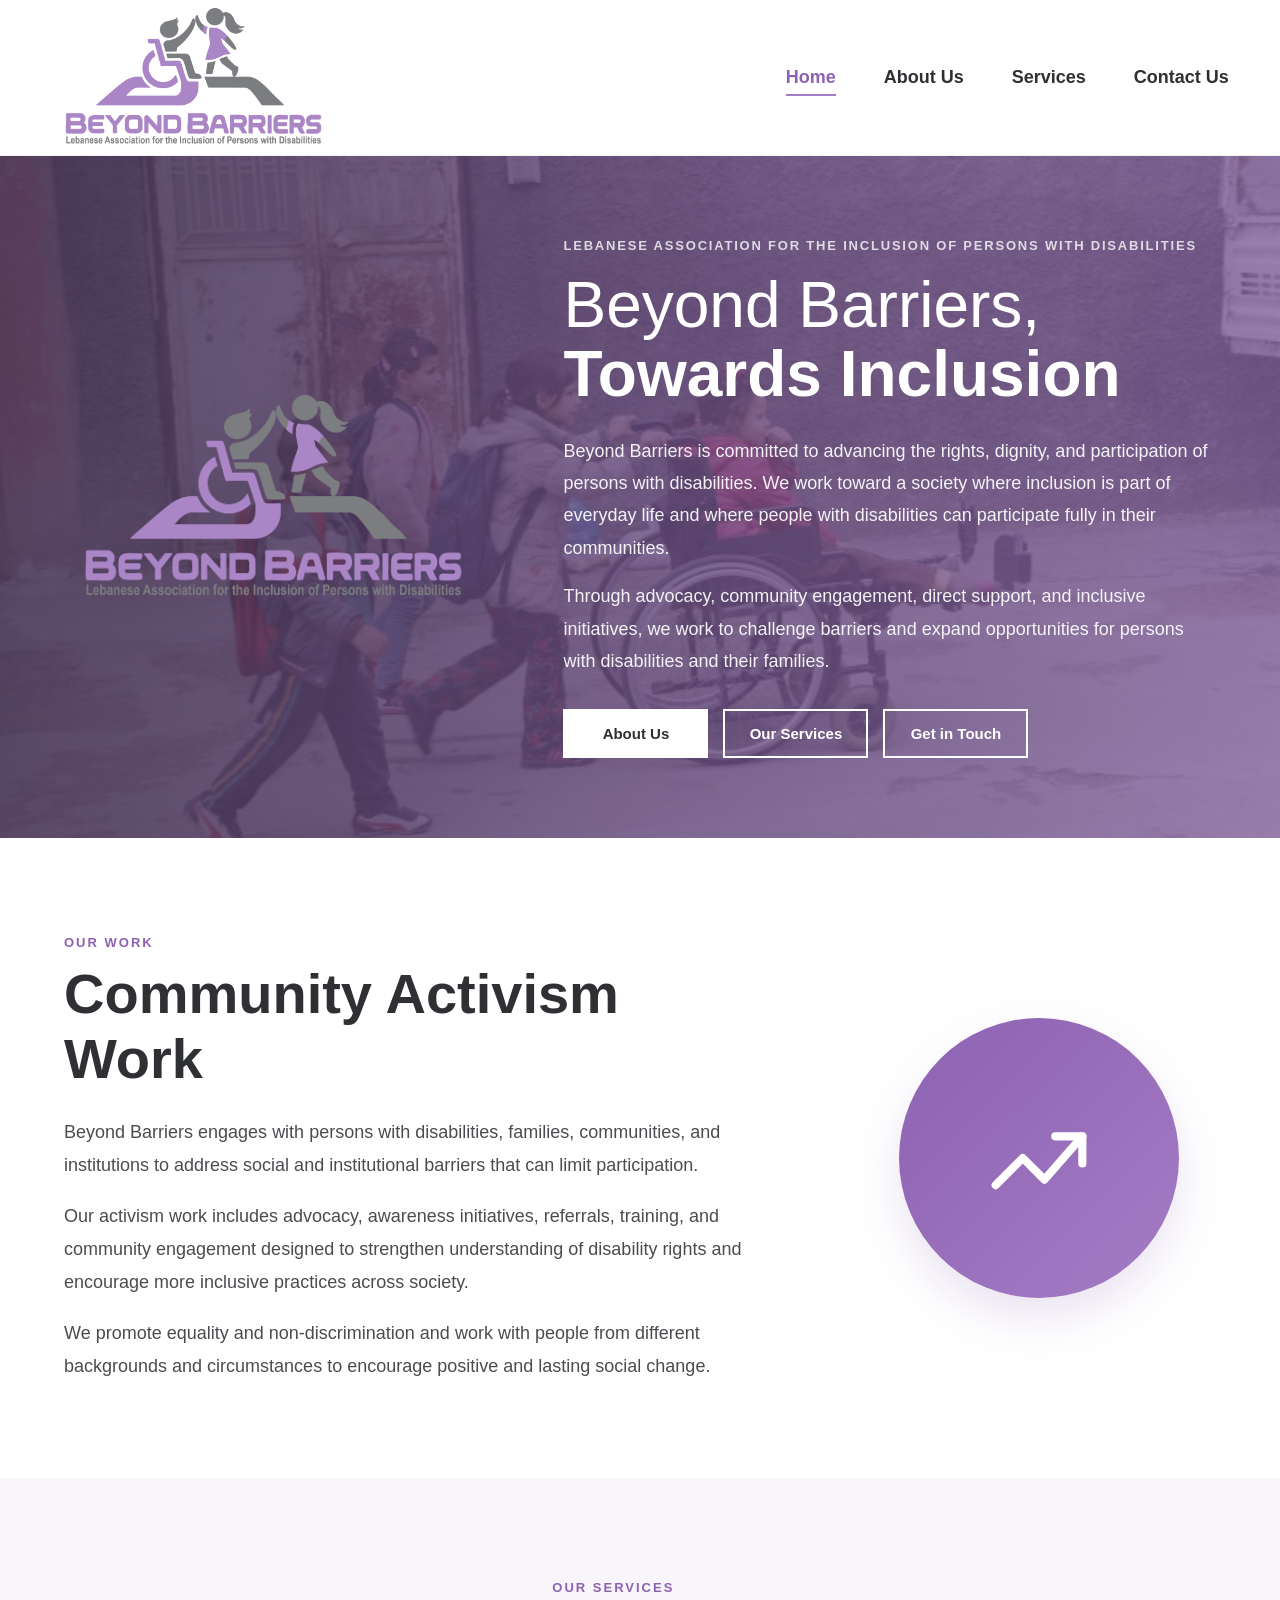
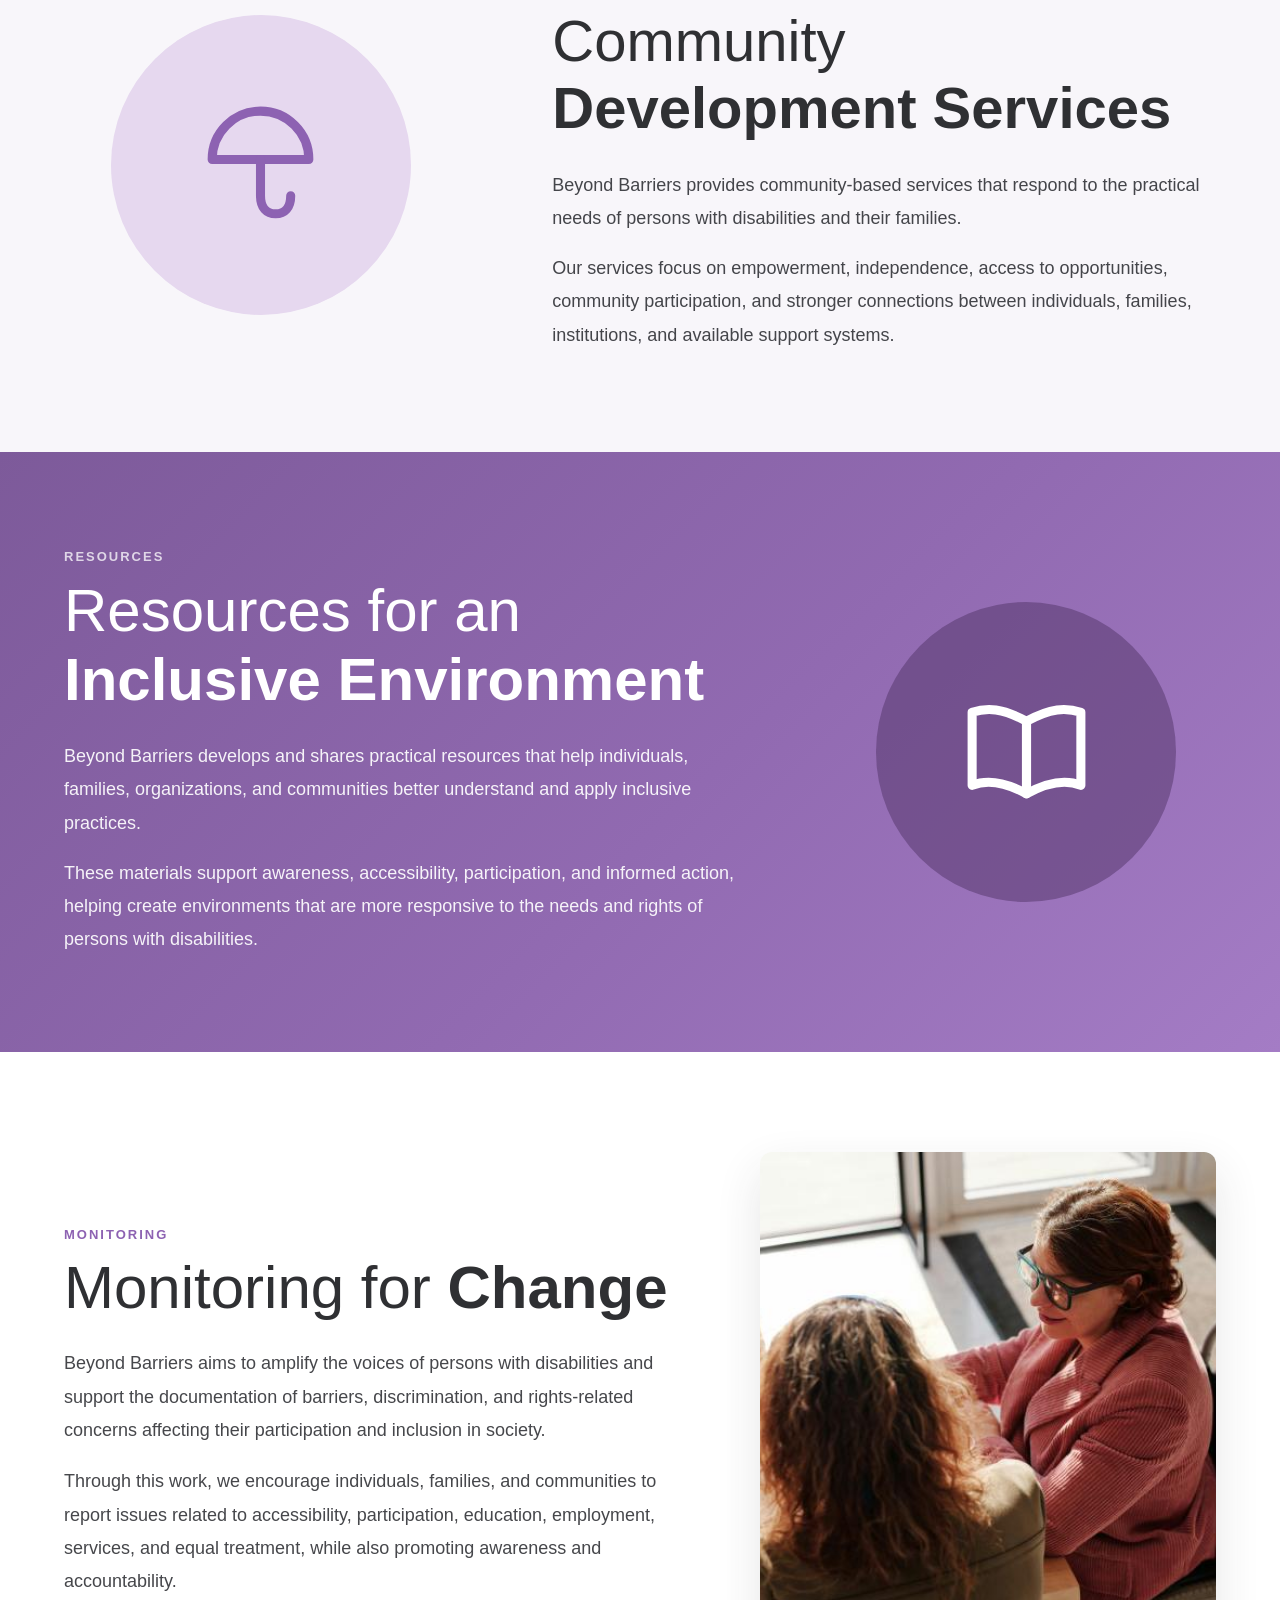
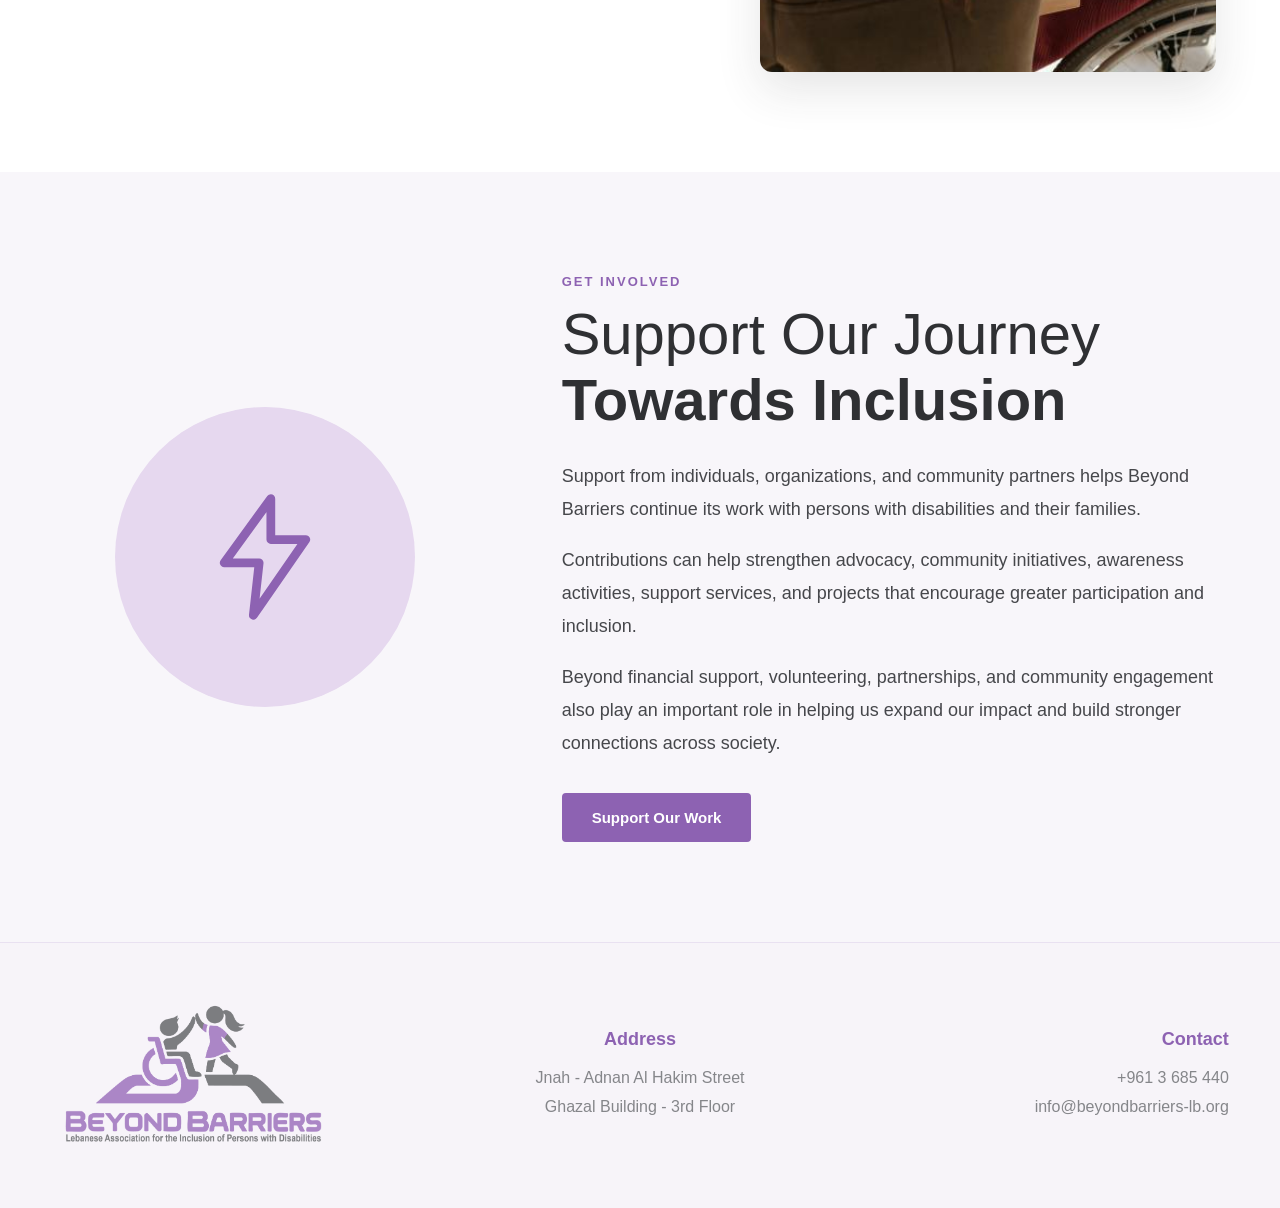
<file: index.html>
<!DOCTYPE html>
<html lang="en">

<head>
    <meta charset="UTF-8">

    <meta name="viewport" content="width=device-width, initial-scale=1.0">

    <title>Beyond Barriers</title>

    <!-- Favicon -->
    <link rel="icon" type="image/png" href="assets/img/beyond-barriers-logo.png">

    <!-- CSS -->
    <link rel="stylesheet" href="assets/css/style.css">
</head>

<body>


    <!-- =========================
         HEADER
    ========================== -->
    <header class="site-header">

        <div class="header-container">

            <!-- Logo -->
            <a href="index.html" class="logo-link" aria-label="Beyond Barriers Home">
                <img src="assets/img/beyond-barriers-logo.png" alt="Beyond Barriers" class="site-logo">
            </a>


            <!-- Navigation -->
            <nav class="main-nav" id="mainNav">

                <a href="index.html" class="nav-link active">
                    Home
                </a>

                <a href="about-us.html" class="nav-link">
                    About Us
                </a>

                <a href="services.html" class="nav-link">
                    Services
                </a>

                <a href="contact-us.html" class="nav-link">
                    Contact Us
                </a>

            </nav>


            <!-- Hamburger -->
            <button class="menu-toggle" id="menuToggle" aria-label="Open navigation menu" aria-expanded="false"
                aria-controls="mainNav">
                <span></span>
                <span></span>
                <span></span>
            </button>

        </div>

    </header>



    <!-- =========================
         HOME HERO
    ========================== -->
    <section class="home-hero">

        <div class="home-hero-overlay"></div>

        <div class="home-hero-container">


            <!-- Left Side -->
            <div class="home-hero-visual">

                <div class="home-hero-logo-wrap">

                    <img src="assets/img/beyond-barriers-logo.png" alt="Beyond Barriers" class="home-hero-logo">

                </div>

            </div>


            <!-- Right Side -->
            <div class="home-hero-content">

                <span class="home-hero-label">
                    Lebanese Association for the Inclusion of Persons with Disabilities
                </span>

                <h1>
                    Beyond Barriers,
                    <span>Towards Inclusion</span>
                </h1>

                <p>
                    Beyond Barriers is committed to advancing the rights,
                    dignity, and participation of persons with disabilities.
                    We work toward a society where inclusion is part of everyday
                    life and where people with disabilities can participate fully
                    in their communities.
                </p>

                <p>
                    Through advocacy, community engagement, direct support,
                    and inclusive initiatives, we work to challenge barriers
                    and expand opportunities for persons with disabilities
                    and their families.
                </p>


                <!-- Buttons -->
                <div class="home-hero-actions">

                    <a href="about-us.html" class="hero-btn hero-btn-primary">
                        About Us
                    </a>

                    <a href="services.html" class="hero-btn hero-btn-outline">
                        Our Services
                    </a>

                    <a href="contact-us.html" class="hero-btn hero-btn-outline">
                        Get in Touch
                    </a>

                </div>

            </div>

        </div>

    </section>



    <!-- =========================
         COMMUNITY ACTIVISM
    ========================== -->
    <section class="community-section">

        <div class="community-container">


            <!-- Left Content -->
            <div class="community-content">

                <span class="section-label">
                    Our Work
                </span>

                <h2>
                    Community Activism Work
                </h2>

                <p>
                    Beyond Barriers engages with persons with disabilities,
                    families, communities, and institutions to address social
                    and institutional barriers that can limit participation.
                </p>

                <p>
                    Our activism work includes advocacy, awareness initiatives,
                    referrals, training, and community engagement designed to
                    strengthen understanding of disability rights and encourage
                    more inclusive practices across society.
                </p>

                <p>
                    We promote equality and non-discrimination and work with
                    people from different backgrounds and circumstances to
                    encourage positive and lasting social change.
                </p>

            </div>


            <!-- Right Visual -->
            <div class="community-visual">

                <div class="community-icon-circle">

                    <svg viewBox="0 0 24 24" aria-hidden="true">

                        <path d="M4 17L9 12L13 16L20 8"></path>

                        <path d="M15 8H20V13"></path>

                    </svg>

                </div>

            </div>

        </div>

    </section>



    <!-- =========================
         COMMUNITY DEVELOPMENT
    ========================== -->
    <section class="development-section">

        <div class="development-container">


            <!-- Left Visual -->
            <div class="development-visual">

                <div class="development-icon-circle">

                    <svg viewBox="0 0 24 24" aria-hidden="true">

                        <!-- Umbrella -->
                        <path d="M4 11a8 8 0 0 1 16 0Z"></path>

                        <path d="M12 11v6"></path>

                        <path d="M12 17c0 2 1 3 2.5 3S17 19 17 17"></path>

                    </svg>

                </div>

            </div>


            <!-- Right Content -->
            <div class="development-content">

                <span class="section-label">
                    Our Services
                </span>

                <h2>
                    Community
                    <span>Development Services</span>
                </h2>

                <p>
                    Beyond Barriers provides community-based services that
                    respond to the practical needs of persons with disabilities
                    and their families.
                </p>

                <p>
                    Our services focus on empowerment, independence, access to
                    opportunities, community participation, and stronger
                    connections between individuals, families, institutions,
                    and available support systems.
                </p>

            </div>

        </div>

    </section>



    <!-- =========================
         RESOURCES
    ========================== -->
    <section class="resources-section">

        <div class="resources-container">


            <!-- Left Content -->
            <div class="resources-content">

                <span class="section-label resources-label">
                    Resources
                </span>

                <h2>
                    Resources for an
                    <span>Inclusive Environment</span>
                </h2>

                <p>
                    Beyond Barriers develops and shares practical resources
                    that help individuals, families, organizations, and
                    communities better understand and apply inclusive practices.
                </p>

                <p>
                    These materials support awareness, accessibility,
                    participation, and informed action, helping create
                    environments that are more responsive to the needs
                    and rights of persons with disabilities.
                </p>

            </div>


            <!-- Right Visual -->
            <div class="resources-visual">

                <div class="resources-icon-circle">

                    <svg viewBox="0 0 24 24" aria-hidden="true">

                        <path d="M3 5.5C5.5 4.7 8 4.8 12 7v12c-4-2.2-6.8-2.3-9-1.4Z"></path>

                        <path d="M21 5.5c-2.5-.8-5-.7-9 1.5v12c4-2.2 6.8-2.3 9-1.4Z"></path>

                        <path d="M12 7v12"></path>

                    </svg>

                </div>

            </div>

        </div>

    </section>

    <!-- =========================
     MONITORING SECTION
========================== -->
    <section class="monitoring-section">

        <div class="monitoring-container">

            <!-- Left Content -->
            <div class="monitoring-content">

                <span class="section-label monitoring-label">
                    Monitoring
                </span>

                <h2>
                    Monitoring for
                    <span>Change</span>
                </h2>

                <p>
                    Beyond Barriers aims to amplify the voices of persons with
                    disabilities and support the documentation of barriers,
                    discrimination, and rights-related concerns affecting their
                    participation and inclusion in society.
                </p>

                <p>
                    Through this work, we encourage individuals, families, and
                    communities to report issues related to accessibility,
                    participation, education, employment, services, and equal
                    treatment, while also promoting awareness and accountability.
                </p>

            </div>


            <!-- Right Image -->
            <div class="monitoring-visual">

                <div class="monitoring-image-wrap">

                    <img src="assets/img/monitoring.jpg" alt="Beyond Barriers community monitoring and inclusion work"
                        class="monitoring-image" loading="lazy">

                </div>

            </div>

        </div>

    </section>
    <!-- =========================
     SUPPORT SECTION
========================== -->
    <section class="support-section">

        <div class="support-container">

            <!-- Left Visual -->
            <div class="support-visual">

                <div class="support-icon-circle">

                    <svg viewBox="0 0 24 24" aria-hidden="true">
                        <path d="M13 2 5 13h6l-1 9 9-13h-6Z"></path>
                    </svg>

                </div>

            </div>


            <!-- Right Content -->
            <div class="support-content">

                <span class="section-label">
                    Get Involved
                </span>

                <h2>
                    Support Our Journey
                    <span>Towards Inclusion</span>
                </h2>

                <p>
                    Support from individuals, organizations, and community partners
                    helps Beyond Barriers continue its work with persons with
                    disabilities and their families.
                </p>

                <p>
                    Contributions can help strengthen advocacy, community initiatives,
                    awareness activities, support services, and projects that encourage
                    greater participation and inclusion.
                </p>

                <p>
                    Beyond financial support, volunteering, partnerships, and community
                    engagement also play an important role in helping us expand our
                    impact and build stronger connections across society.
                </p>


                <a href="contact-us.html?subject=Donation%20%2F%20Support%20Inquiry" class="support-btn">
                    Support Our Work
                </a>

            </div>

        </div>

    </section>


    <!-- =========================
         FOOTER
    ========================== -->
    <footer class="site-footer">

        <div class="footer-container">


            <!-- Logo -->
            <div class="footer-column footer-logo-column">

                <a href="index.html" class="footer-logo-link">

                    <img src="assets/img/beyond-barriers-logo.png" alt="Beyond Barriers" class="footer-logo">

                </a>

            </div>


            <!-- Address -->
            <div class="footer-column footer-address">

                <h3>Address</h3>

                <p>
                    Jnah - Adnan Al Hakim Street<br>
                    Ghazal Building - 3rd Floor
                </p>

            </div>


            <!-- Contact -->
            <div class="footer-column footer-contact">

                <h3>Contact</h3>

                <a href="tel:+9613685440">
                    +961 3 685 440
                </a>

                <a href="mailto:info@beyondbarriers-lb.org">
                    info@beyondbarriers-lb.org
                </a>

            </div>

        </div>

    </footer>



    <!-- JS -->
    <script src="assets/js/app.js"></script>

</body>

</html>
</file>
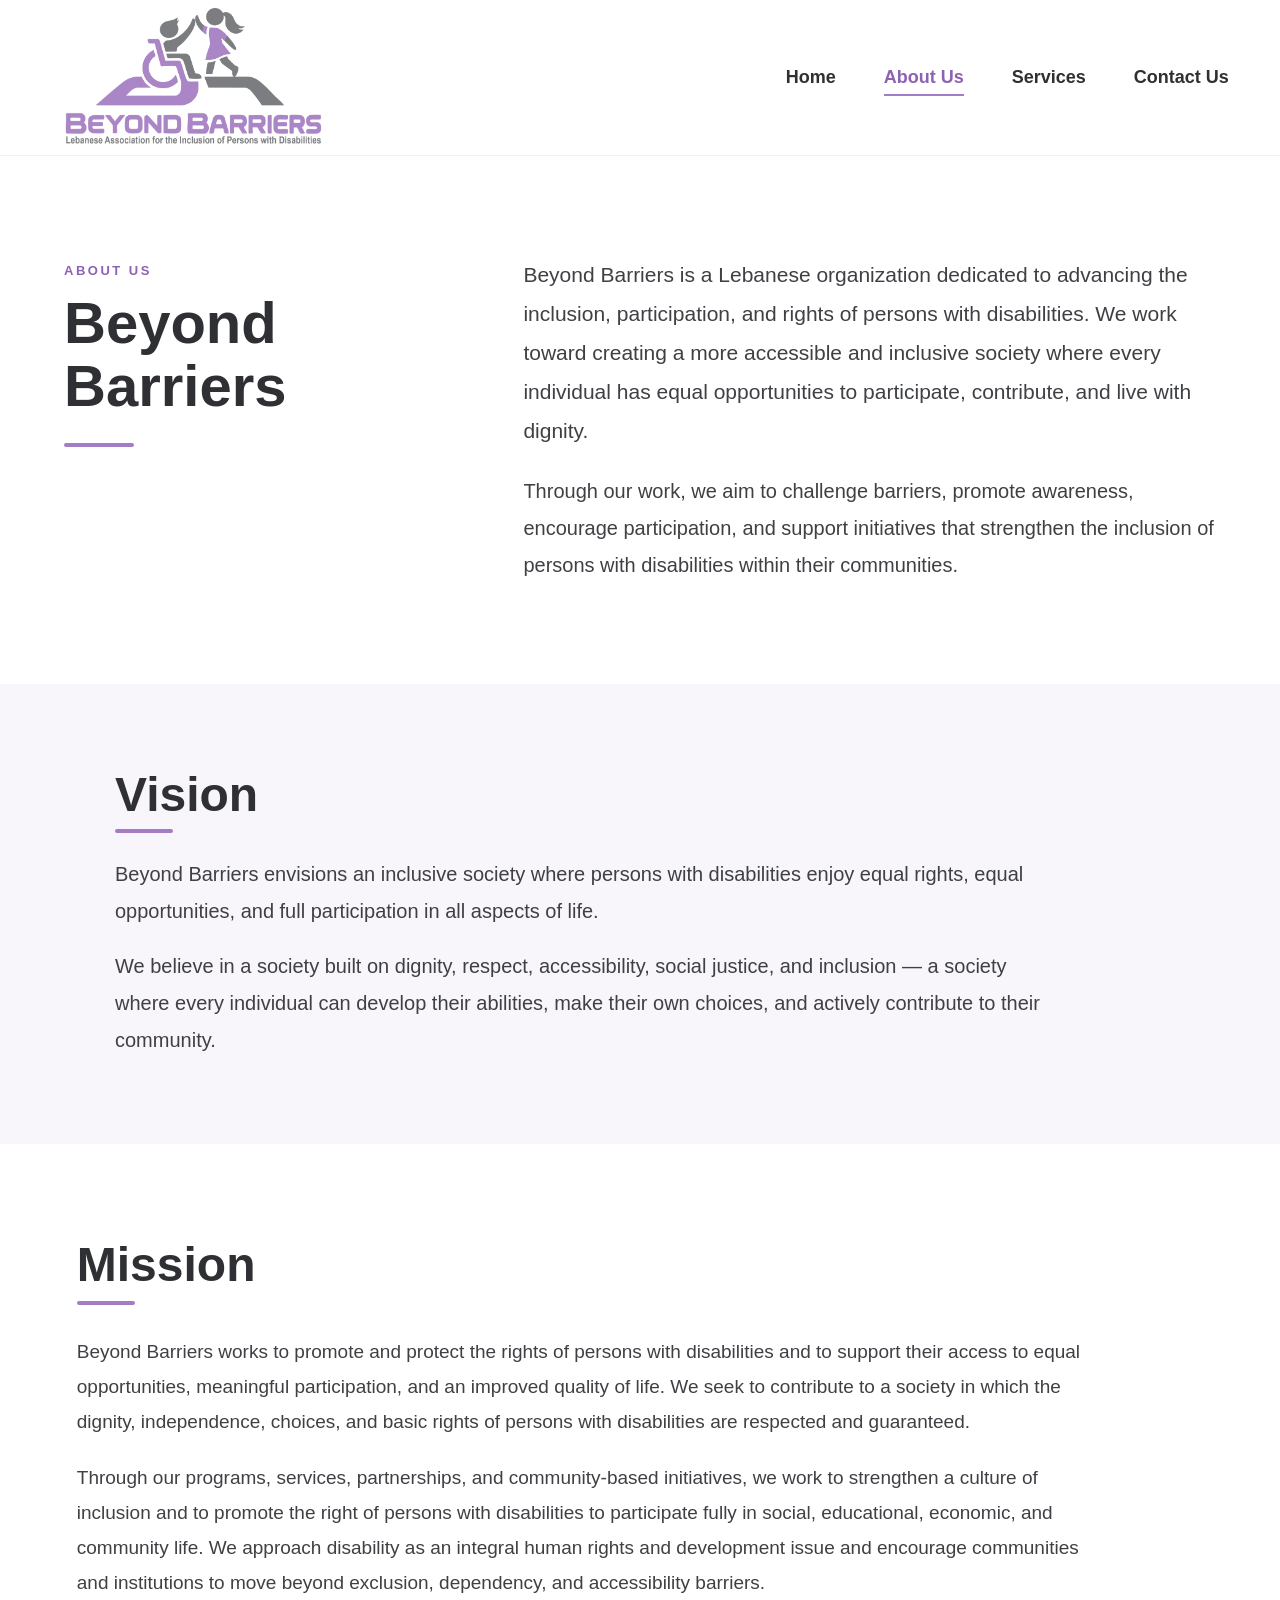
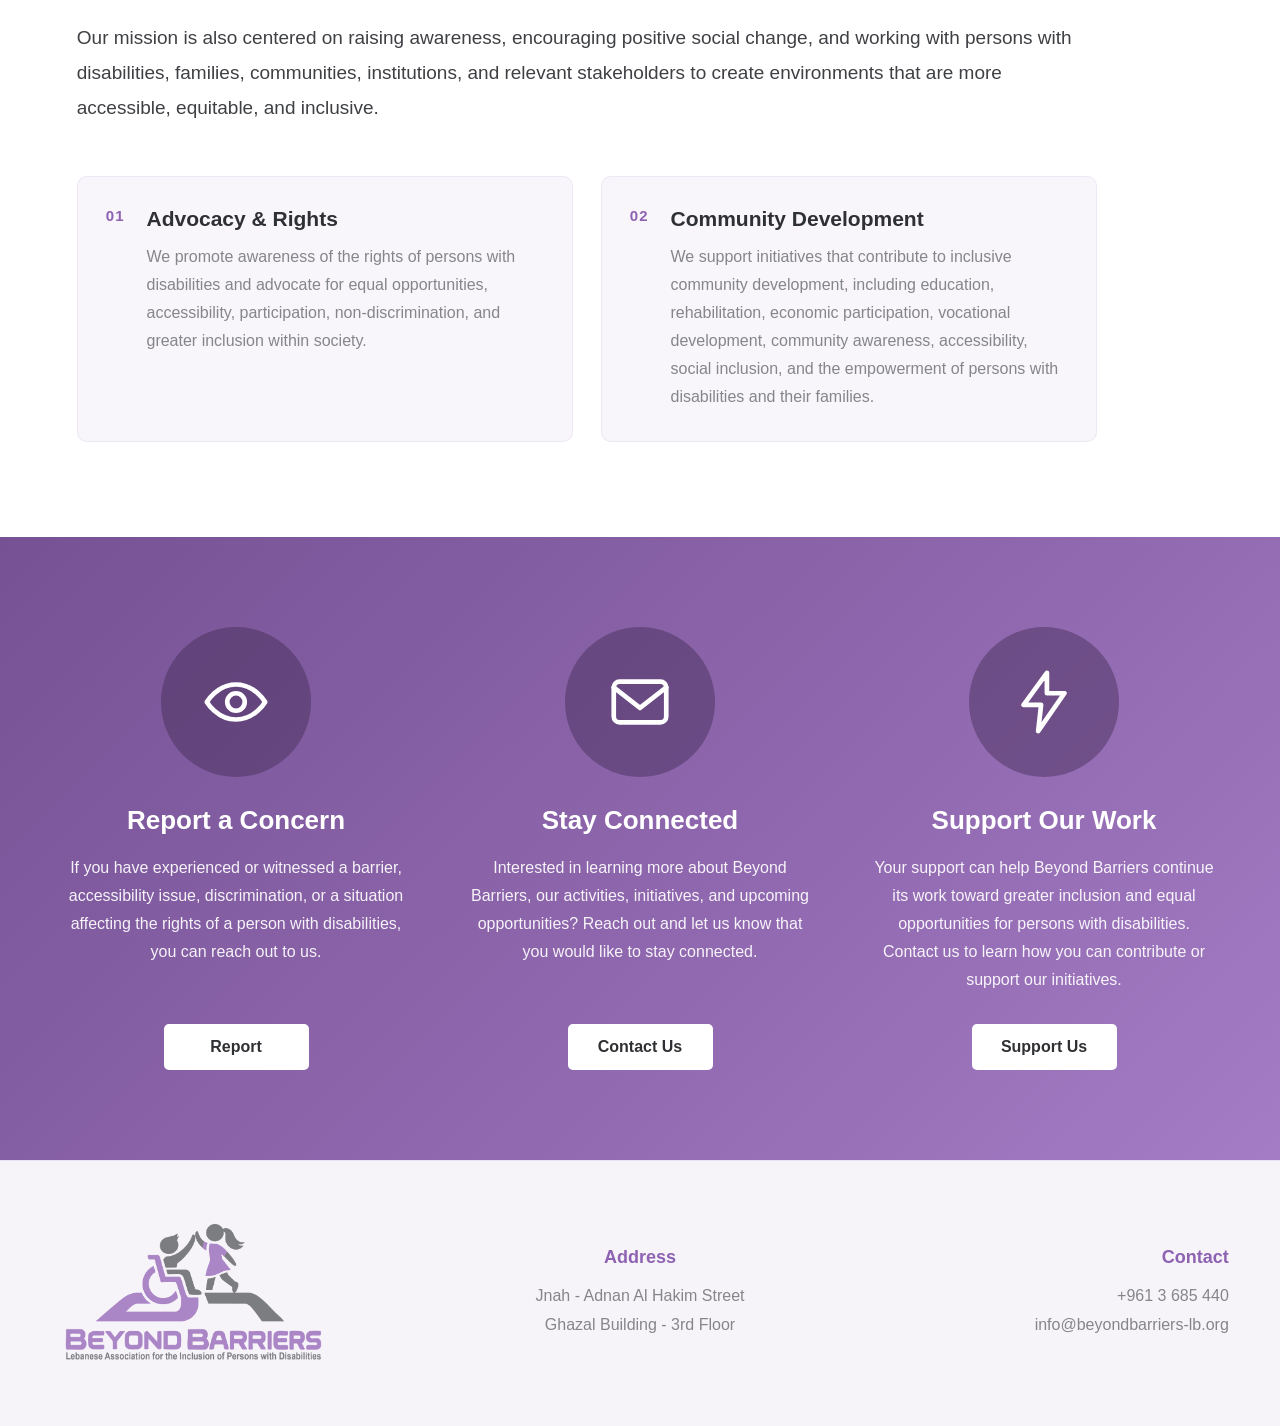
<file: about-us.html>
<!DOCTYPE html>
<html lang="en">

<head>
    <meta charset="UTF-8">

    <meta name="viewport" content="width=device-width, initial-scale=1.0">

    <title>About Us | Beyond Barriers</title>

    <!-- Favicon -->
    <link rel="icon" type="image/png" href="assets/img/beyond-barriers-logo.png">

    <!-- CSS -->
    <link rel="stylesheet" href="assets/css/style.css">
</head>

<body>

    <!-- =========================
         HEADER
    ========================== -->
    <header class="site-header">

        <div class="header-container">

            <!-- Logo -->
            <a href="index.html" class="logo-link" aria-label="Beyond Barriers Home">
                <img src="assets/img/beyond-barriers-logo.png" alt="Beyond Barriers" class="site-logo">
            </a>

            <!-- Desktop Navigation -->
            <nav class="main-nav" id="mainNav">

                <a href="index.html" class="nav-link">
                    Home
                </a>

                <a href="about-us.html" class="nav-link active">
                    About Us
                </a>

                <a href="services.html" class="nav-link">
                    Services
                </a>

                <a href="contact-us.html" class="nav-link">
                    Contact Us
                </a>

            </nav>

            <!-- Hamburger -->
            <button class="menu-toggle" id="menuToggle" aria-label="Open navigation menu" aria-expanded="false"
                aria-controls="mainNav">
                <span></span>
                <span></span>
                <span></span>
            </button>

        </div>

    </header>


    <!-- =========================
     ABOUT INTRO
========================== -->
    <section class="about-intro-section">

        <div class="about-intro-container">

            <!-- Left Side -->
            <div class="about-intro-title">

                <span class="section-label">
                    About Us
                </span>

                <h1>
                    Beyond Barriers
                </h1>

                <div class="about-title-line"></div>

            </div>


            <!-- Right Side -->
            <div class="about-intro-content">

                <p>
                    Beyond Barriers is a Lebanese organization dedicated to advancing
                    the inclusion, participation, and rights of persons with disabilities.
                    We work toward creating a more accessible and inclusive society where
                    every individual has equal opportunities to participate, contribute,
                    and live with dignity.
                </p>

                <p>
                    Through our work, we aim to challenge barriers, promote awareness,
                    encourage participation, and support initiatives that strengthen the
                    inclusion of persons with disabilities within their communities.
                </p>

            </div>

        </div>

    </section>

    <!-- =========================
     VISION
========================== -->
    <section class="vision-section">

        <div class="vision-container">

            <h2>Vision</h2>

            <p>
                Beyond Barriers envisions an inclusive society where persons with
                disabilities enjoy equal rights, equal opportunities, and full
                participation in all aspects of life.
            </p>

            <p>
                We believe in a society built on dignity, respect, accessibility,
                social justice, and inclusion — a society where every individual
                can develop their abilities, make their own choices, and actively
                contribute to their community.
            </p>

        </div>

    </section>

    <!-- =========================
     MISSION
========================== -->
    <section class="mission-section">

        <div class="mission-container">

            <div class="mission-heading">
                <h2>Mission</h2>
            </div>

            <div class="mission-content">

                <p>
                    Beyond Barriers works to promote and protect the rights of persons
                    with disabilities and to support their access to equal opportunities,
                    meaningful participation, and an improved quality of life.
                    We seek to contribute to a society in which the dignity, independence,
                    choices, and basic rights of persons with disabilities are respected
                    and guaranteed.
                </p>

                <p>
                    Through our programs, services, partnerships, and community-based
                    initiatives, we work to strengthen a culture of inclusion and to
                    promote the right of persons with disabilities to participate fully
                    in social, educational, economic, and community life. We approach
                    disability as an integral human rights and development issue and
                    encourage communities and institutions to move beyond exclusion,
                    dependency, and accessibility barriers.
                </p>

                <p>
                    Our mission is also centered on raising awareness, encouraging
                    positive social change, and working with persons with disabilities,
                    families, communities, institutions, and relevant stakeholders to
                    create environments that are more accessible, equitable, and inclusive.
                </p>


                <!-- Main Areas -->
                <div class="mission-areas">

                    <div class="mission-area">

                        <span class="mission-number">01</span>

                        <div>
                            <h3>Advocacy & Rights</h3>

                            <p>
                                We promote awareness of the rights of persons with
                                disabilities and advocate for equal opportunities,
                                accessibility, participation, non-discrimination,
                                and greater inclusion within society.
                            </p>
                        </div>

                    </div>


                    <div class="mission-area">

                        <span class="mission-number">02</span>

                        <div>
                            <h3>Community Development</h3>

                            <p>
                                We support initiatives that contribute to inclusive
                                community development, including education, rehabilitation,
                                economic participation, vocational development, community
                                awareness, accessibility, social inclusion, and the
                                empowerment of persons with disabilities and their families.
                            </p>
                        </div>

                    </div>

                </div>

            </div>

        </div>

    </section>


    <!-- =========================
     GET INVOLVED
========================== -->
    <section class="involvement-section">

        <div class="involvement-container">

            <!-- Report -->
            <div class="involvement-item">

                <div class="involvement-icon">
                    <svg viewBox="0 0 24 24" aria-hidden="true">
                        <path d="M2 12s3.5-6 10-6 10 6 10 6-3.5 6-10 6S2 12 2 12Z"></path>
                        <circle cx="12" cy="12" r="3"></circle>
                    </svg>
                </div>

                <h3>Report a Concern</h3>

                <p>
                    If you have experienced or witnessed a barrier, accessibility issue,
                    discrimination, or a situation affecting the rights of a person with
                    disabilities, you can reach out to us.
                </p>

                <a href="contact-us.html?subject=Rights%20%2F%20Accessibility%20Concern" class="involvement-btn">
                    Report
                </a>

            </div>


            <!-- Stay Connected -->
            <div class="involvement-item">

                <div class="involvement-icon">
                    <svg viewBox="0 0 24 24" aria-hidden="true">
                        <rect x="3" y="5" width="18" height="14" rx="2"></rect>
                        <path d="m3 7 9 7 9-7"></path>
                    </svg>
                </div>

                <h3>Stay Connected</h3>

                <p>
                    Interested in learning more about Beyond Barriers, our activities,
                    initiatives, and upcoming opportunities? Reach out and let us know
                    that you would like to stay connected.
                </p>

                <a href="contact-us.html?subject=Newsletter%20%2F%20Updates" class="involvement-btn">
                    Contact Us
                </a>

            </div>


            <!-- Support -->
            <div class="involvement-item">

                <div class="involvement-icon">
                    <svg viewBox="0 0 24 24" aria-hidden="true">
                        <path d="M13 2 5 13h6l-1 9 9-13h-6Z"></path>
                    </svg>
                </div>

                <h3>Support Our Work</h3>

                <p>
                    Your support can help Beyond Barriers continue its work toward
                    greater inclusion and equal opportunities for persons with
                    disabilities. Contact us to learn how you can contribute or support
                    our initiatives.
                </p>

                <a href="contact-us.html?subject=Donation%20%2F%20Support%20Inquiry" class="involvement-btn">
                    Support Us
                </a>

            </div>

        </div>

    </section>


    <!-- =========================
         FOOTER
    ========================== -->
    <footer class="site-footer">

        <div class="footer-container">

            <!-- Logo -->
            <div class="footer-column footer-logo-column">
                <a href="index.html" class="footer-logo-link">
                    <img src="assets/img/beyond-barriers-logo.png" alt="Beyond Barriers" class="footer-logo">
                </a>
            </div>

            <!-- Address -->
            <div class="footer-column footer-address">

                <h3>Address</h3>

                <p>
                    Jnah - Adnan Al Hakim Street<br>
                    Ghazal Building - 3rd Floor
                </p>

            </div>

            <!-- Contact -->
            <div class="footer-column footer-contact">

                <h3>Contact</h3>

                <a href="tel:+9613685440">
                    +961 3 685 440
                </a>

                <a href="mailto:info@beyondbarriers-lb.org">
                    info@beyondbarriers-lb.org
                </a>

            </div>

        </div>

    </footer>


    <!-- JS -->
    <script src="assets/js/app.js"></script>

</body>

</html>
</file>
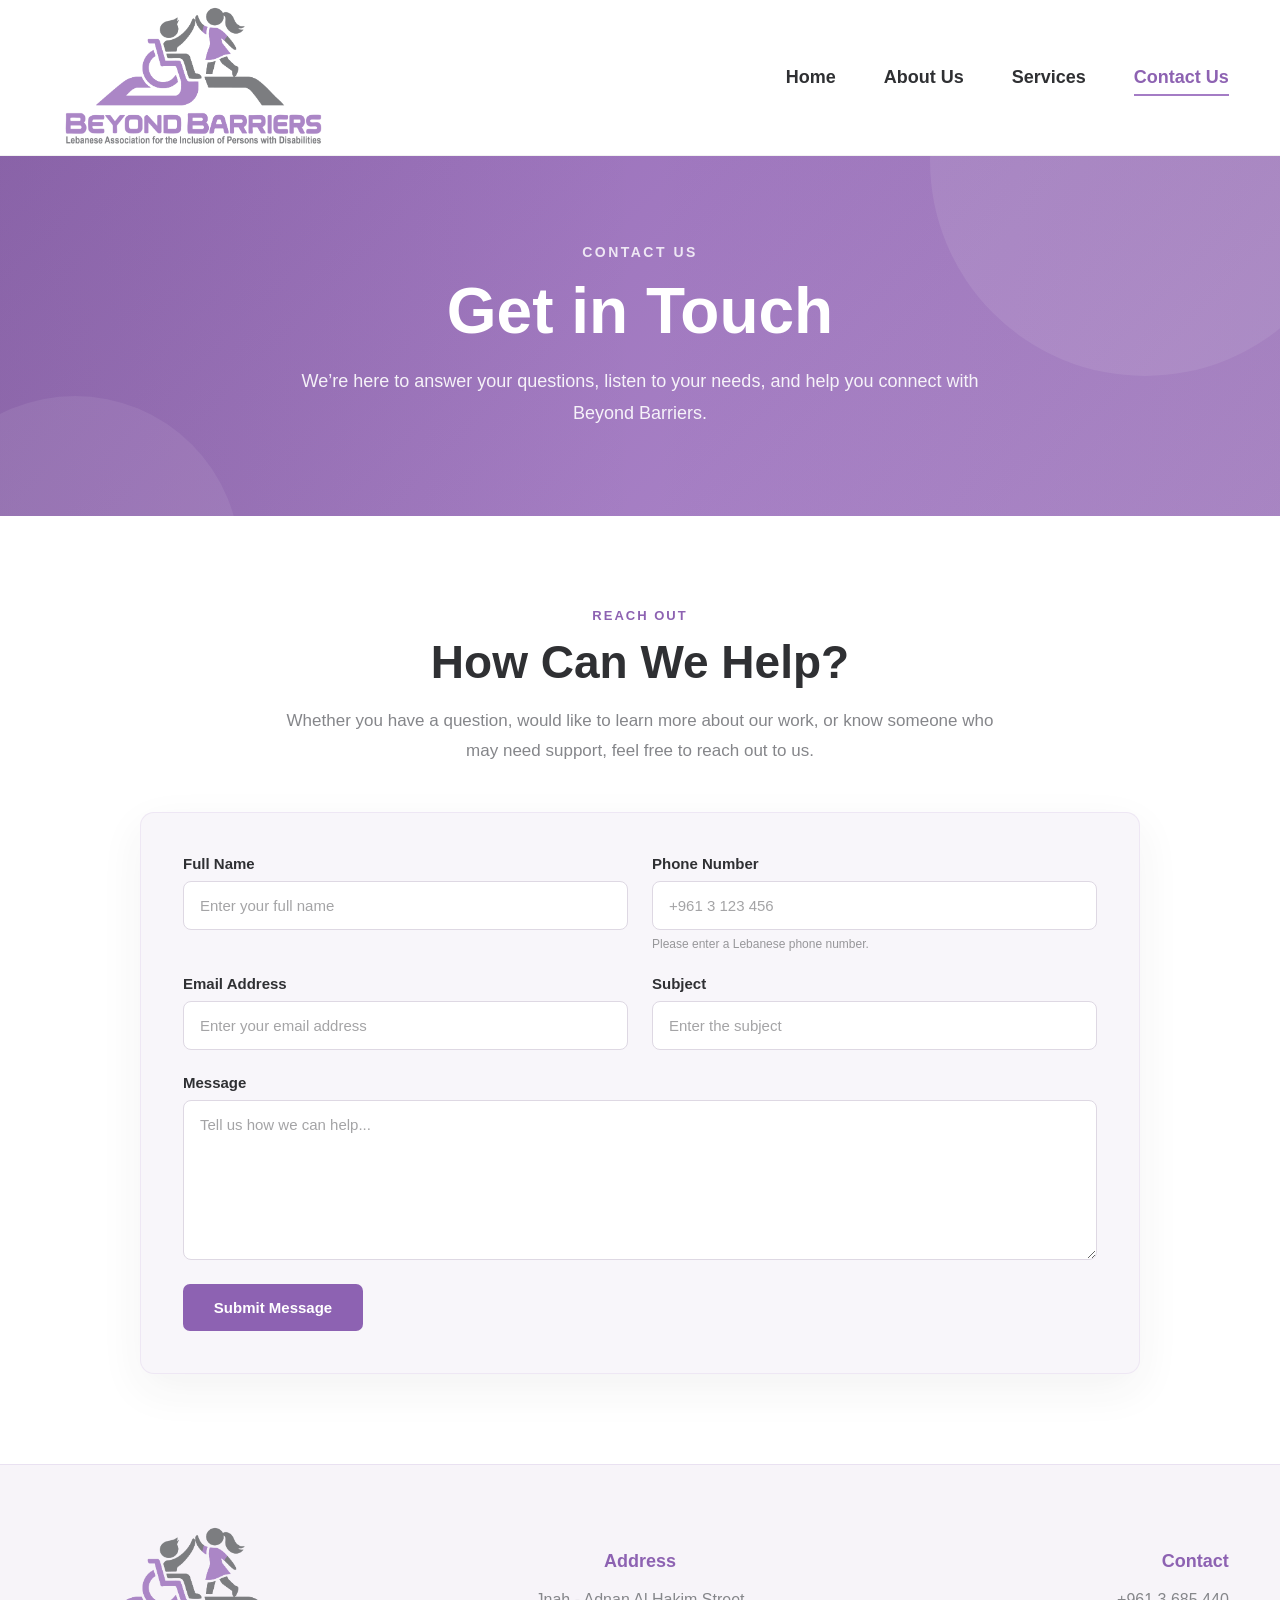
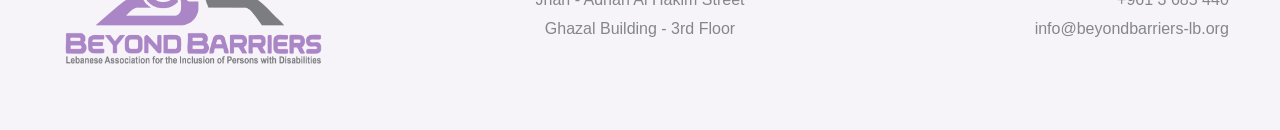
<file: contact-us.html>
<!DOCTYPE html>
<html lang="en">

<head>
    <meta charset="UTF-8">

    <meta name="viewport" content="width=device-width, initial-scale=1.0">

    <title>Contact Us | Beyond Barriers</title>

    <!-- Favicon -->
    <link rel="icon" type="image/png" href="assets/img/beyond-barriers-logo.png">

    <!-- CSS -->
    <link rel="stylesheet" href="assets/css/style.css">
</head>

<body>

    <!-- =========================
         HEADER
    ========================== -->
    <header class="site-header">

        <div class="header-container">

            <!-- Logo -->
            <a href="index.html" class="logo-link" aria-label="Beyond Barriers Home">
                <img src="assets/img/beyond-barriers-logo.png" alt="Beyond Barriers" class="site-logo">
            </a>

            <!-- Desktop Navigation -->
            <nav class="main-nav" id="mainNav">

                <a href="index.html" class="nav-link">
                    Home
                </a>

                <a href="about-us.html" class="nav-link">
                    About Us
                </a>

                <a href="services.html" class="nav-link">
                    Services
                </a>

                <a href="contact-us.html" class="nav-link active">
                    Contact Us
                </a>

            </nav>

            <!-- Hamburger -->
            <button class="menu-toggle" id="menuToggle" aria-label="Open navigation menu" aria-expanded="false"
                aria-controls="mainNav">
                <span></span>
                <span></span>
                <span></span>
            </button>

        </div>

    </header>



    <!-- =========================
     CONTACT HERO
========================== -->
    <section class="contact-hero">

        <div class="contact-hero-overlay"></div>

        <div class="contact-hero-content">

            <span class="contact-hero-label">
                Contact Us
            </span>

            <h1>
                Get in Touch
            </h1>

            <p>
                We’re here to answer your questions, listen to your needs, and help you connect with Beyond Barriers.
            </p>

        </div>

    </section>

    <!-- =========================
     CONTACT FORM
========================== -->
    <section class="contact-form-section">

        <div class="contact-form-container">

            <div class="contact-form-intro">

                <span class="section-label">Reach Out</span>

                <h2>How Can We Help?</h2>

                <p>
                    Whether you have a question, would like to learn more about our work,
                    or know someone who may need support, feel free to reach out to us.
                </p>

            </div>


            <form class="contact-form" id="contactForm">

                <!-- Full Name -->
                <div class="form-group">

                    <label for="fullName">
                        Full Name
                    </label>

                    <input type="text" id="fullName" name="fullName" placeholder="Enter your full name" required>

                </div>


                <!-- Phone Number -->
                <div class="form-group">

                    <label for="phone">
                        Phone Number
                    </label>

                    <input type="tel" id="phone" name="phone" placeholder="+961 3 123 456" required>

                    <small class="form-hint">
                        Please enter a Lebanese phone number.
                    </small>

                </div>


                <!-- Email -->
                <div class="form-group">

                    <label for="email">
                        Email Address
                    </label>

                    <input type="email" id="email" name="email" placeholder="Enter your email address" required>

                </div>


                <!-- Subject -->
                <div class="form-group">

                    <label for="subject">
                        Subject
                    </label>

                    <input type="text" id="subject" name="subject" placeholder="Enter the subject" required>

                </div>


                <!-- Message -->
                <div class="form-group form-group-full">

                    <label for="message">
                        Message
                    </label>

                    <textarea id="message" name="message" rows="7" placeholder="Tell us how we can help..."
                        required></textarea>

                </div>


                <!-- Submit Button -->
                <div class="form-group-full">

                    <button type="submit" class="contact-submit-btn">
                        Submit Message
                    </button>

                </div>


                <!-- Success Message -->
                <div class="form-success-message" id="formSuccessMessage">

                    <div class="success-icon">
                        ✓
                    </div>

                    <div>

                        <strong>
                            Thank you for reaching out.
                        </strong>

                        <p>
                            Your message has been submitted successfully.
                        </p>

                    </div>

                </div>

            </form>

        </div>

    </section>


    <!-- =========================
         FOOTER
    ========================== -->
    <footer class="site-footer">

        <div class="footer-container">

            <!-- Logo -->
            <div class="footer-column footer-logo-column">
                <a href="index.html" class="footer-logo-link">
                    <img src="assets/img/beyond-barriers-logo.png" alt="Beyond Barriers" class="footer-logo">
                </a>
            </div>

            <!-- Address -->
            <div class="footer-column footer-address">

                <h3>Address</h3>

                <p>
                    Jnah - Adnan Al Hakim Street<br>
                    Ghazal Building - 3rd Floor
                </p>

            </div>

            <!-- Contact -->
            <div class="footer-column footer-contact">

                <h3>Contact</h3>

                <a href="tel:+9613685440">
                    +961 3 685 440
                </a>

                <a href="mailto:info@beyondbarriers-lb.org">
                    info@beyondbarriers-lb.org
                </a>

            </div>

        </div>

    </footer>


    <!-- JS -->
    <script src="assets/js/app.js"></script>

</body>

</html>
</file>
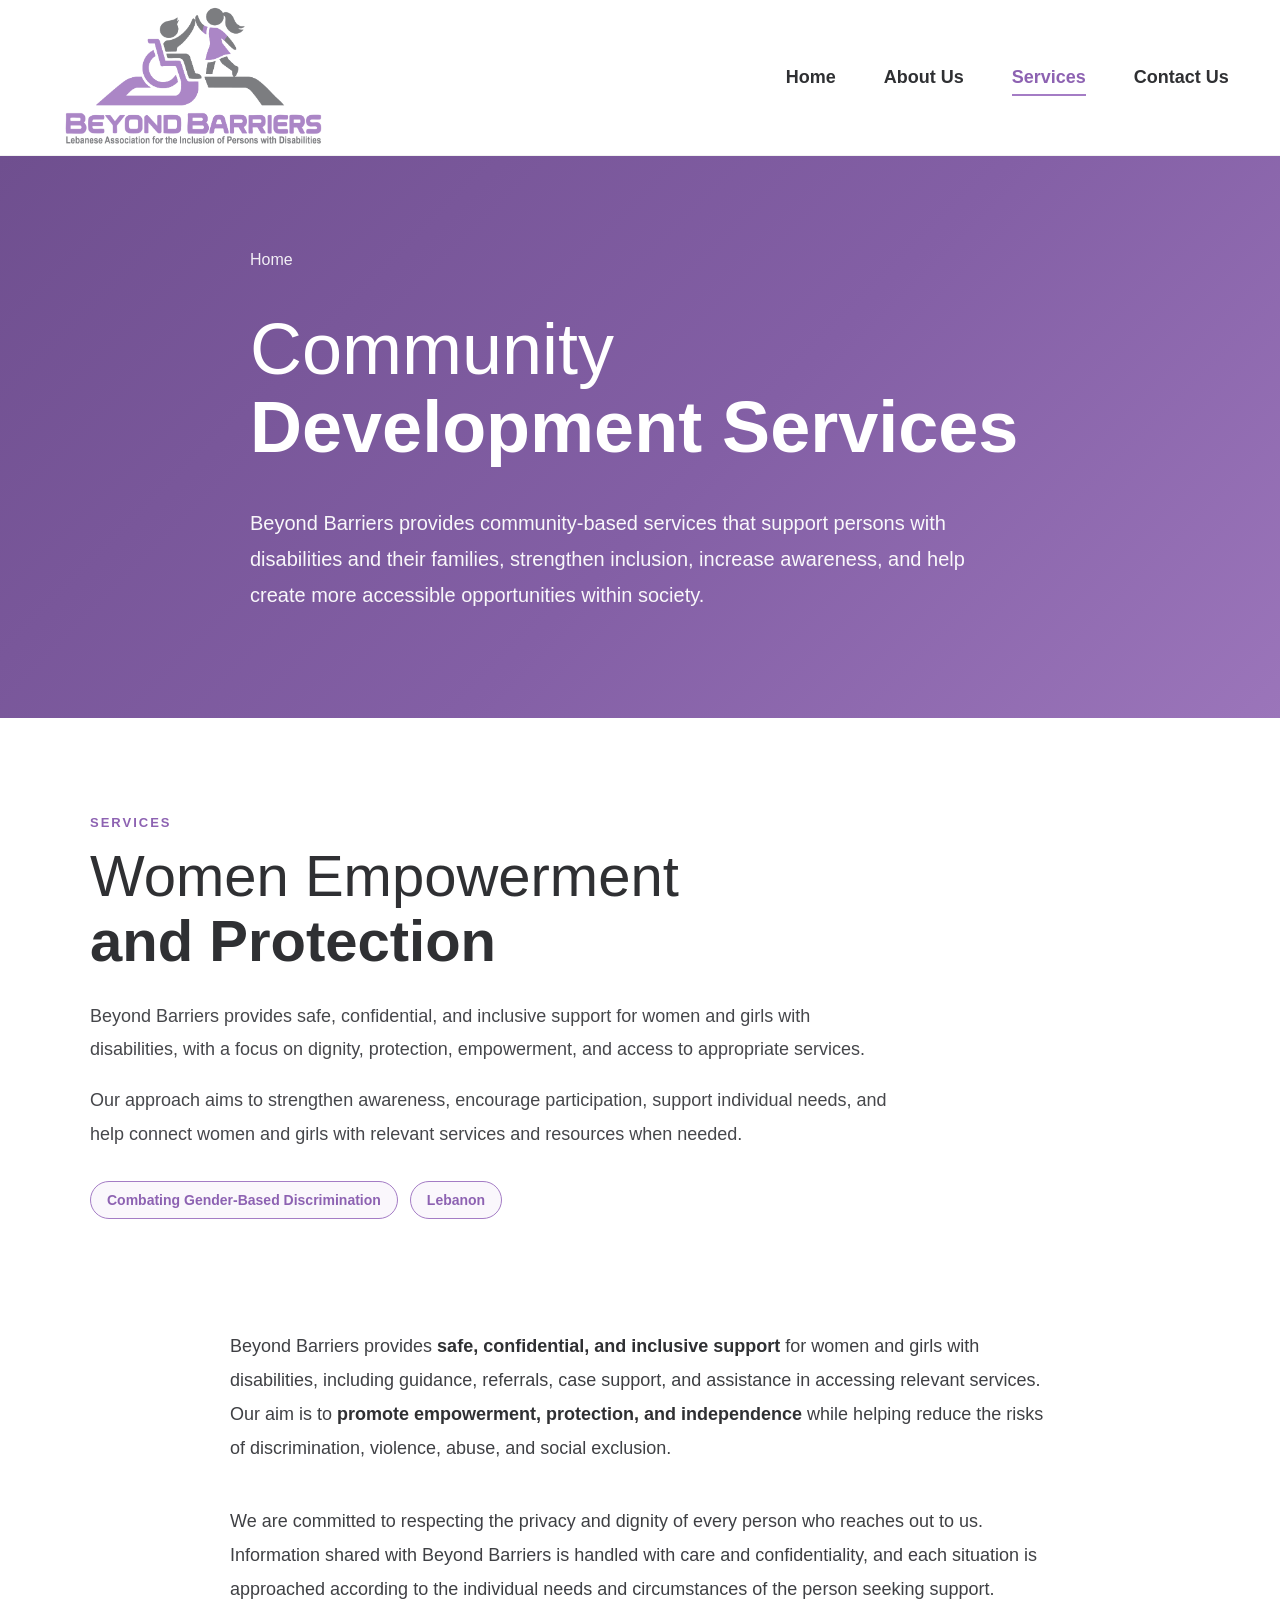
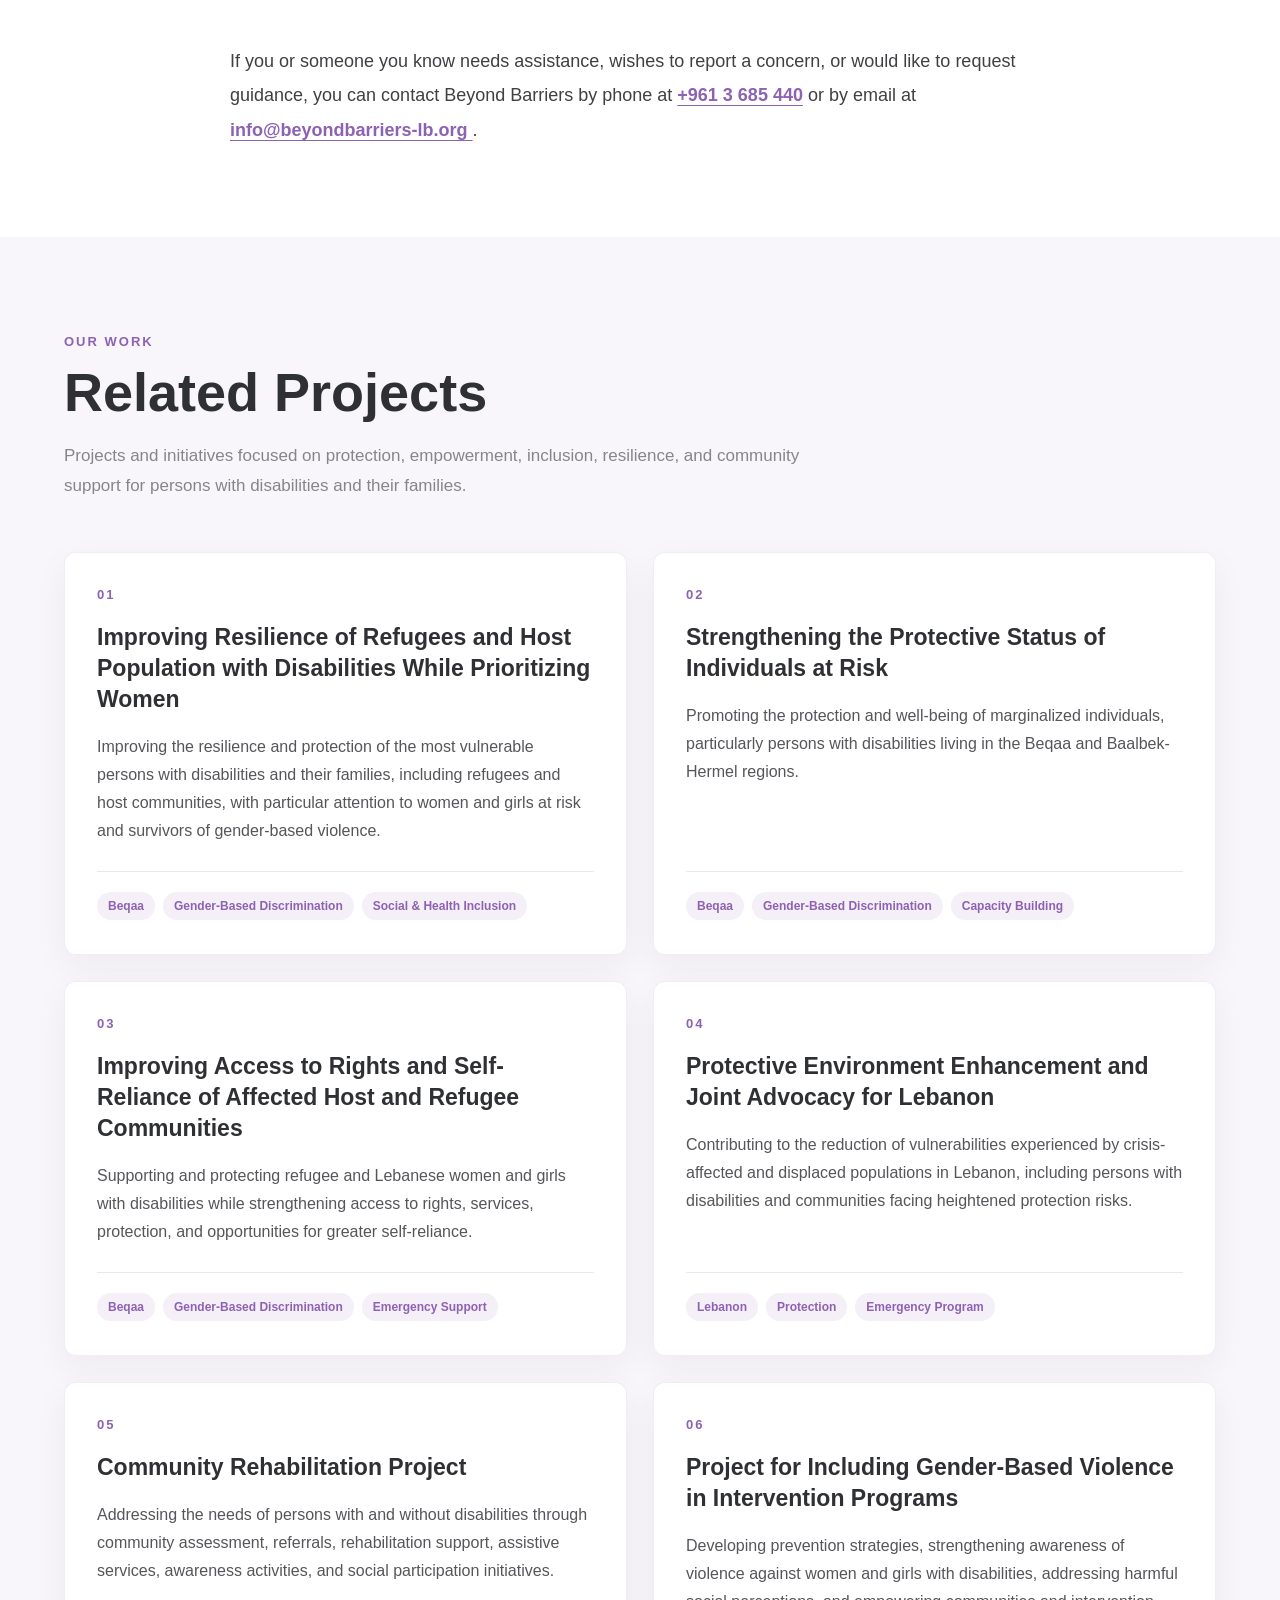
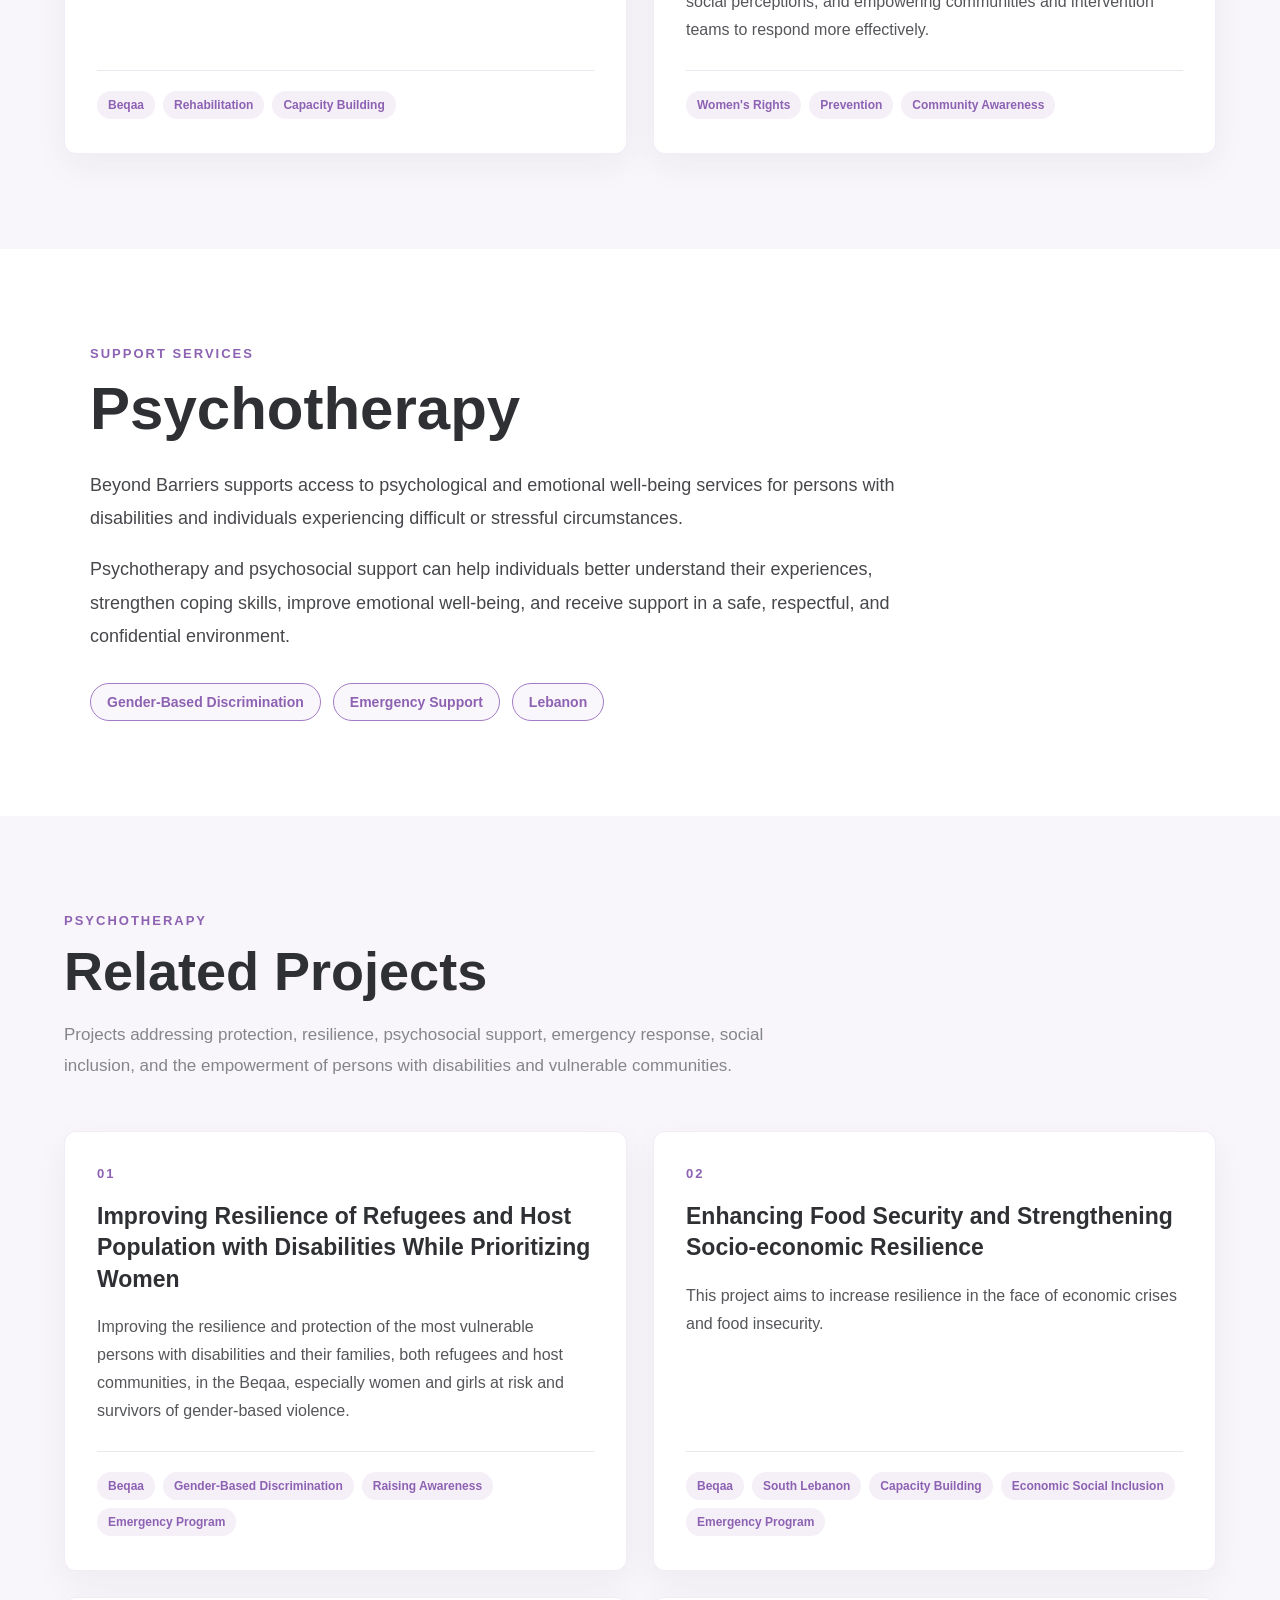
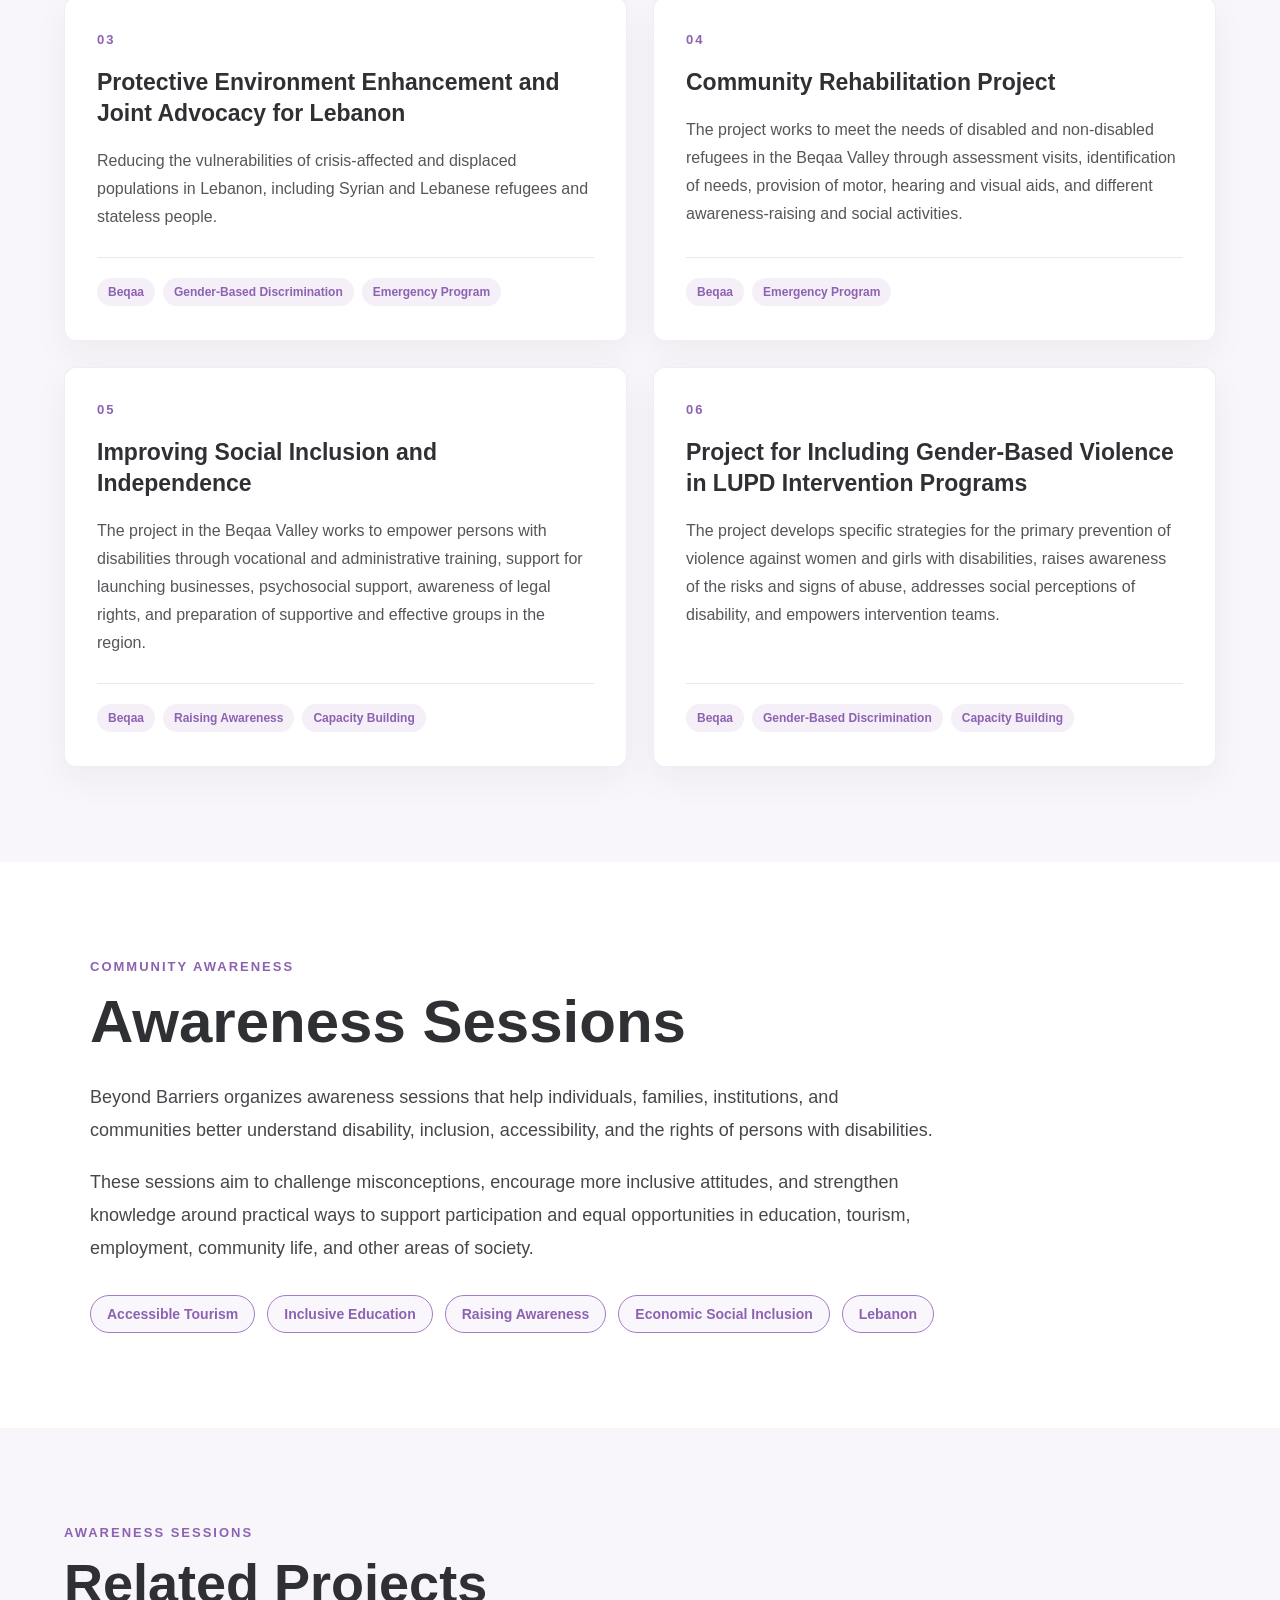
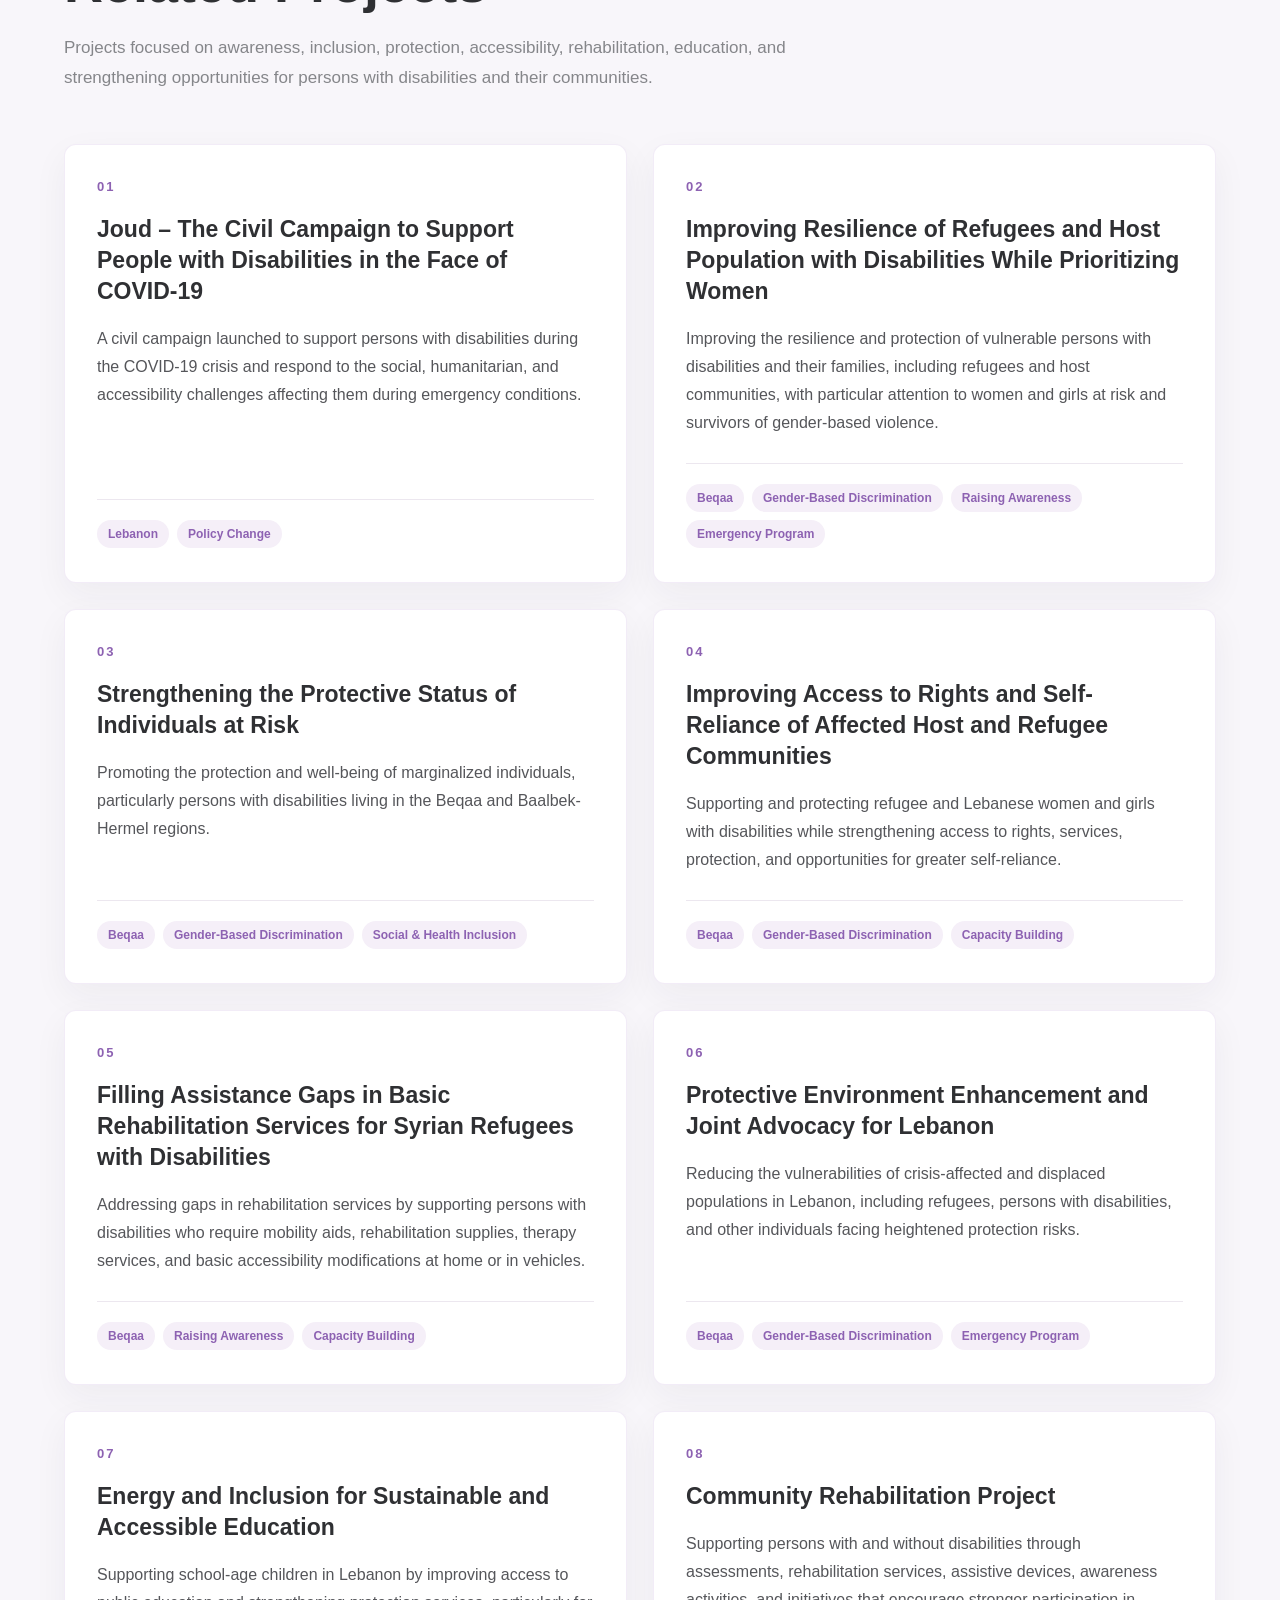
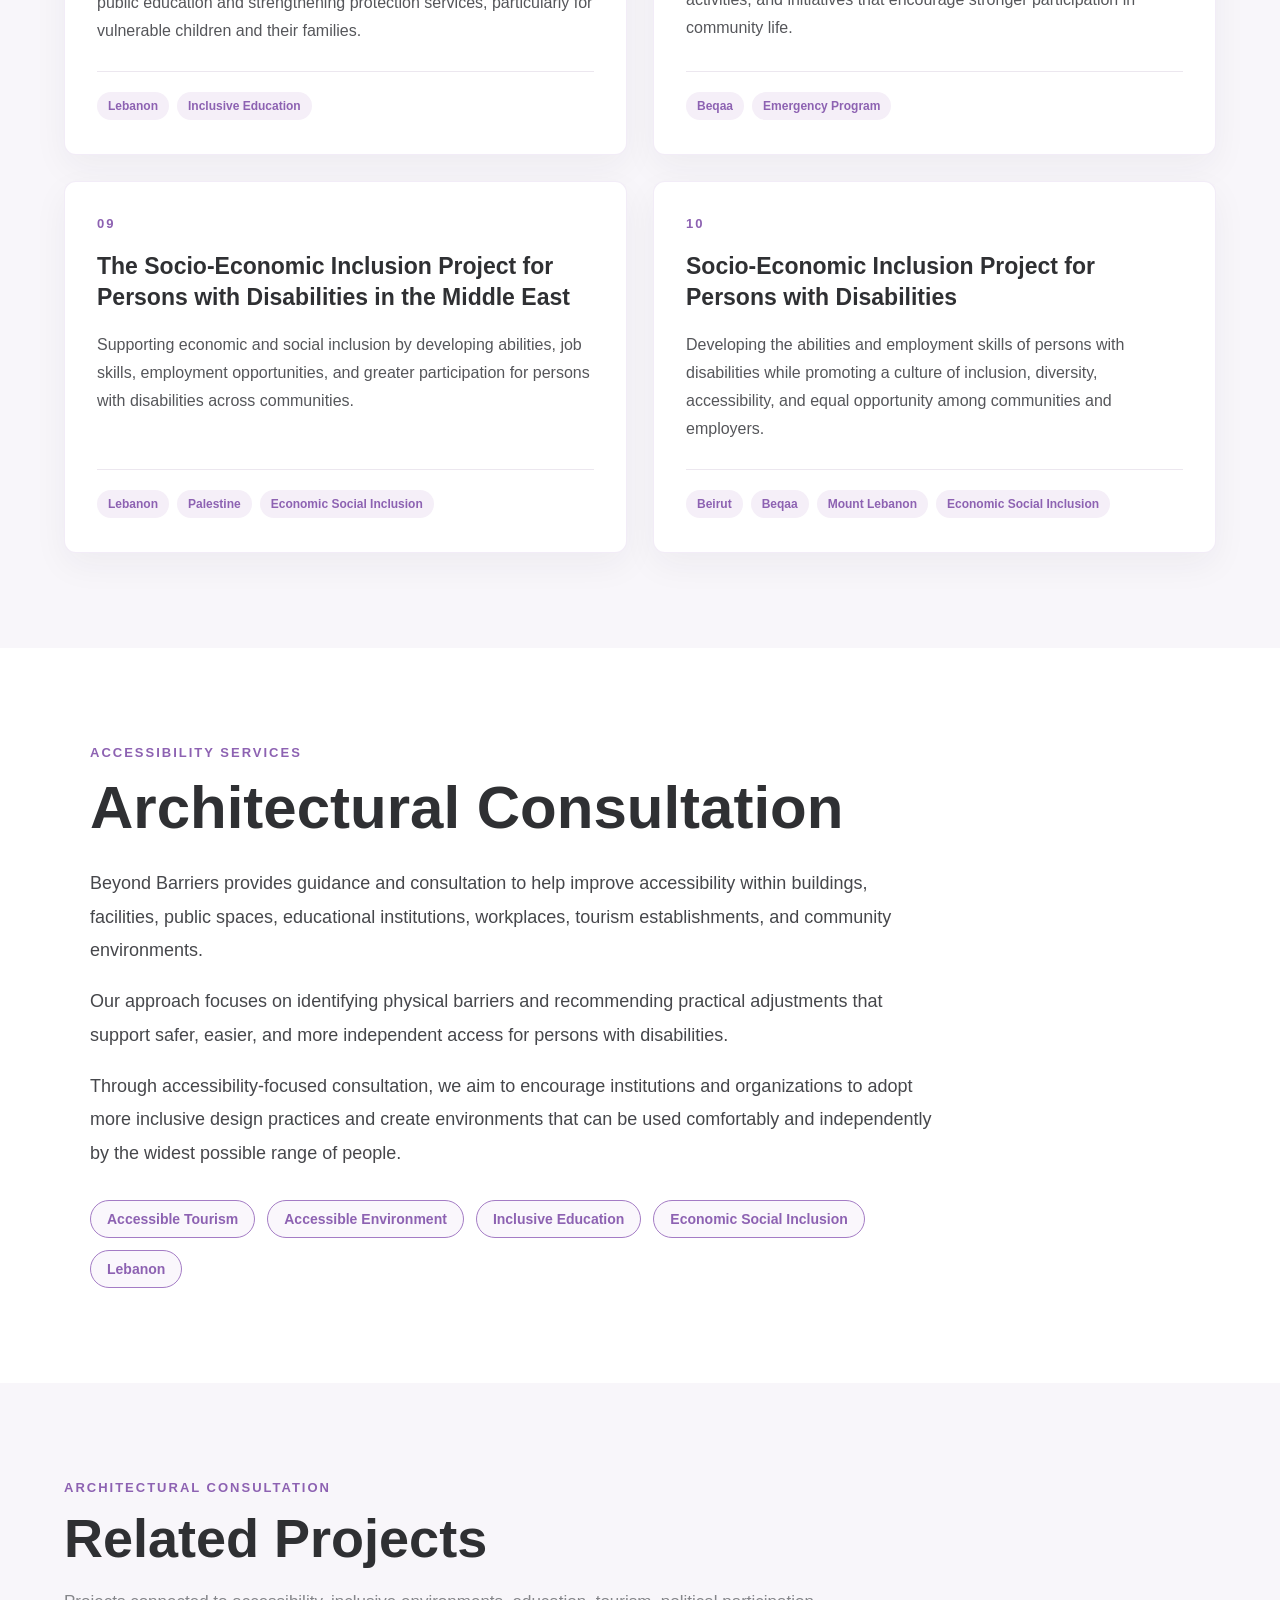
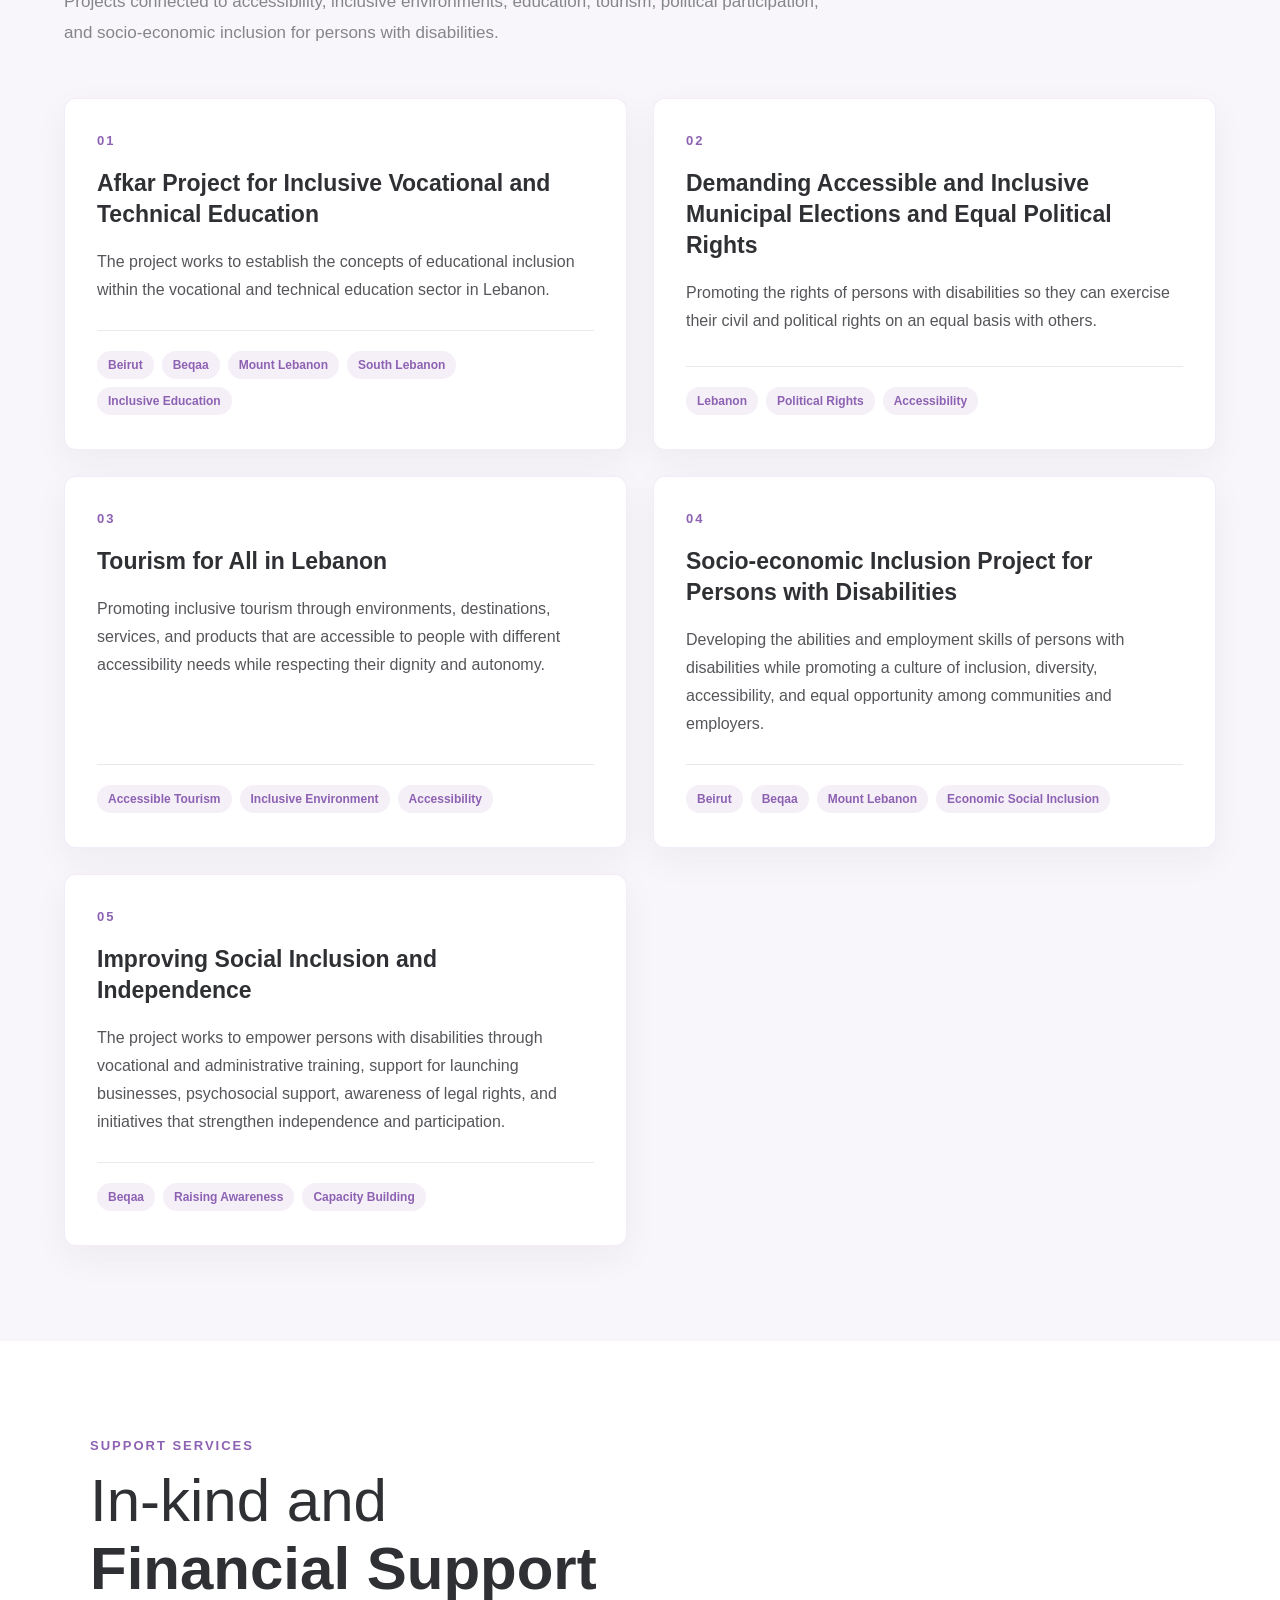
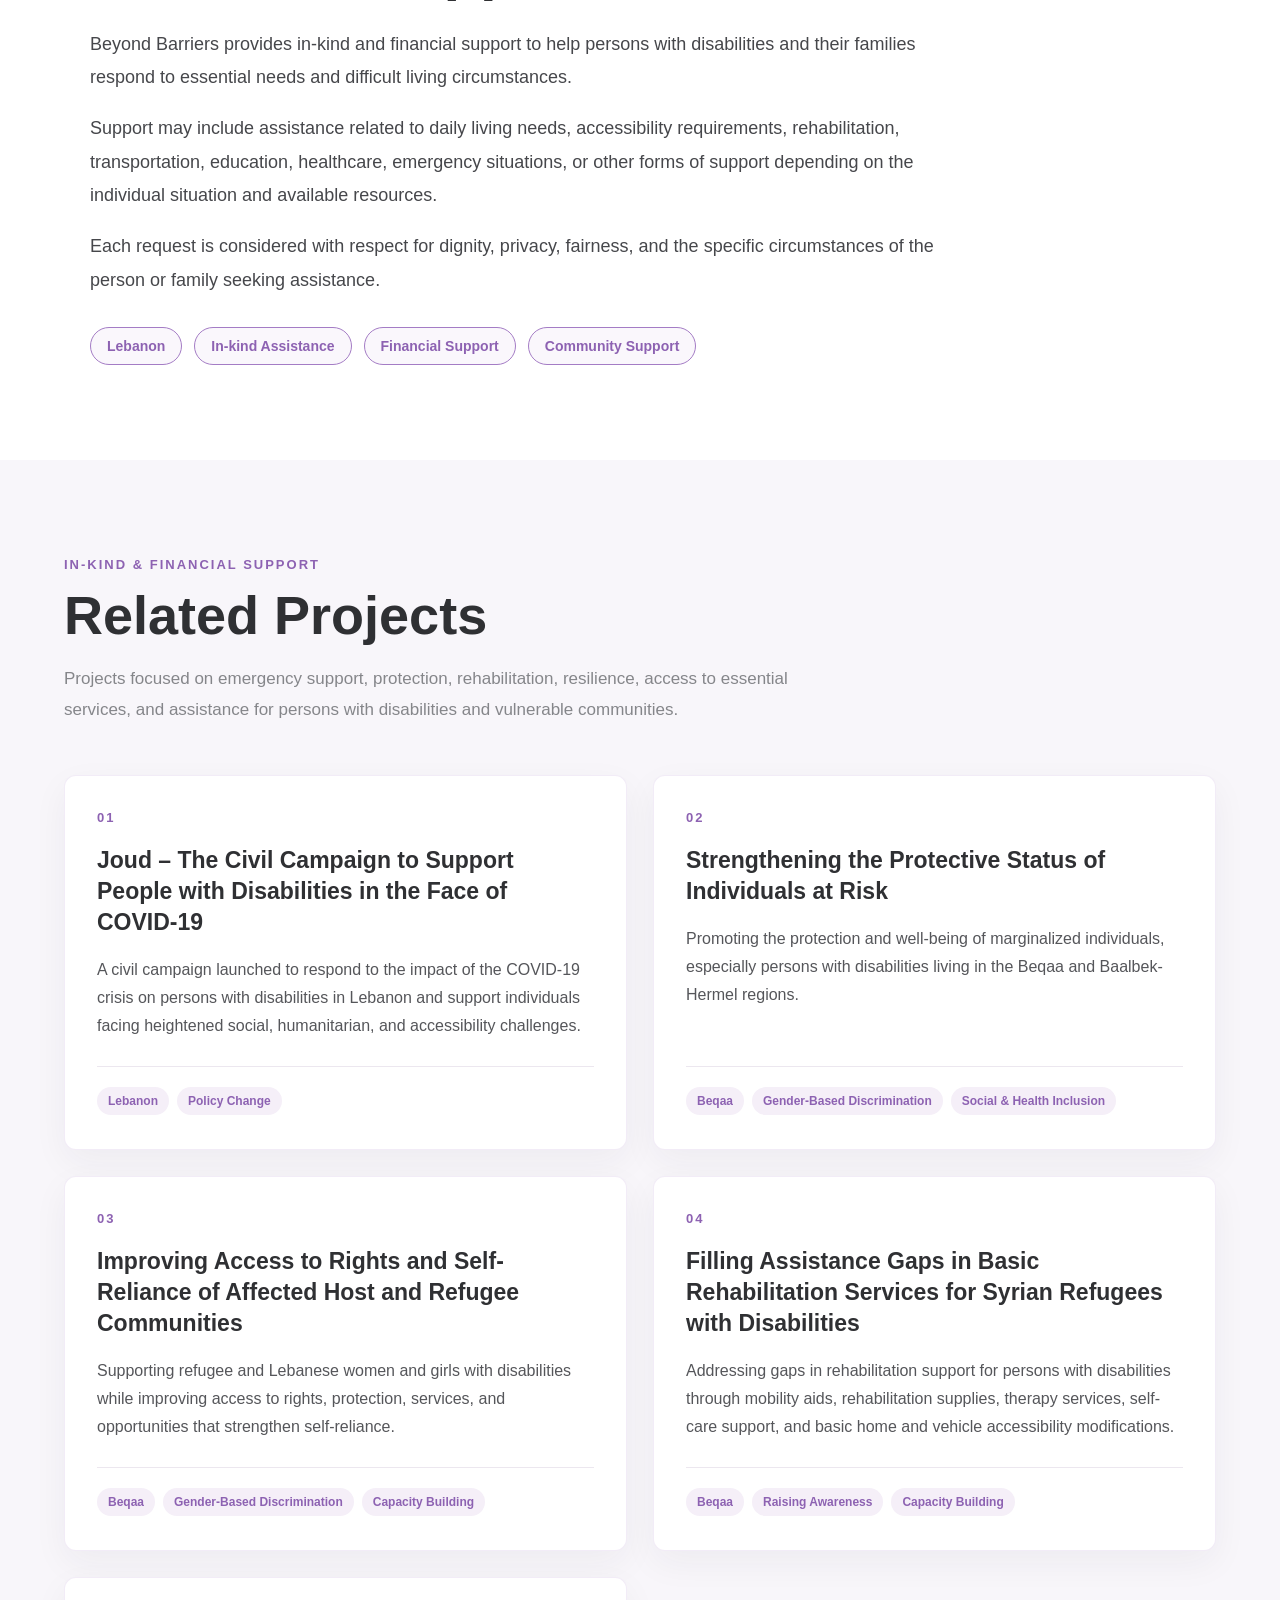
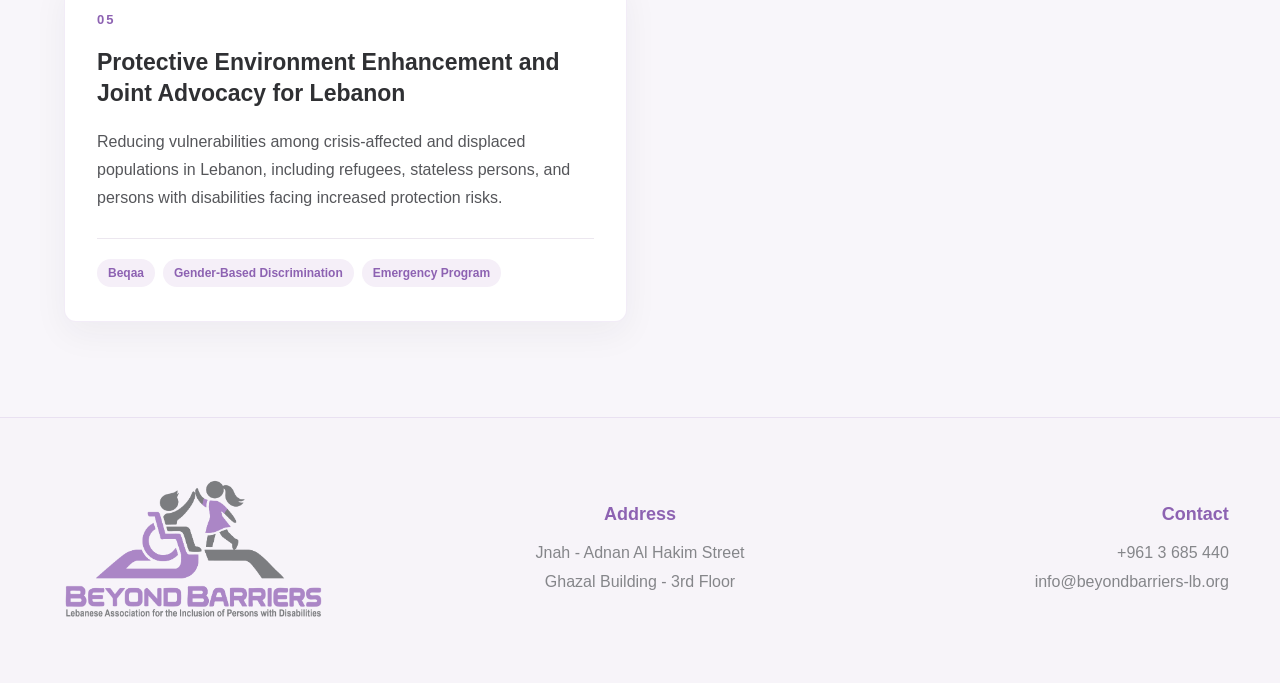
<file: services.html>
<!DOCTYPE html>
<html lang="en">

<head>
    <meta charset="UTF-8">

    <meta name="viewport" content="width=device-width, initial-scale=1.0">

    <title>Services | Beyond Barriers</title>

    <!-- Favicon -->
    <link rel="icon" type="image/png" href="assets/img/beyond-barriers-logo.png">

    <!-- CSS -->
    <link rel="stylesheet" href="assets/css/style.css">
</head>

<body>

    <!-- =========================
         HEADER
    ========================== -->
    <header class="site-header">

        <div class="header-container">

            <!-- Logo -->
            <a href="index.html" class="logo-link" aria-label="Beyond Barriers Home">
                <img src="assets/img/beyond-barriers-logo.png" alt="Beyond Barriers" class="site-logo">
            </a>

            <!-- Desktop Navigation -->
            <nav class="main-nav" id="mainNav">

                <a href="index.html" class="nav-link">
                    Home
                </a>

                <a href="about-us.html" class="nav-link">
                    About Us
                </a>

                <a href="services.html" class="nav-link active">
                    Services
                </a>

                <a href="contact-us.html" class="nav-link">
                    Contact Us
                </a>

            </nav>

            <!-- Hamburger -->
            <button class="menu-toggle" id="menuToggle" aria-label="Open navigation menu" aria-expanded="false"
                aria-controls="mainNav">
                <span></span>
                <span></span>
                <span></span>
            </button>

        </div>

    </header>



    <!-- =========================
     SERVICES HERO
========================== -->
    <section class="services-hero">

        <div class="services-hero-container">

            <span class="services-breadcrumb">
                Home
            </span>

            <h1>
                Community
                <span>Development Services</span>
            </h1>

            <p>
                Beyond Barriers provides community-based services that support
                persons with disabilities and their families, strengthen inclusion,
                increase awareness, and help create more accessible opportunities
                within society.
            </p>

        </div>

    </section>


    <!-- =========================
     WOMEN EMPOWERMENT
========================== -->
    <section class="women-section">

        <div class="women-container">

            <div class="women-content">

                <span class="section-label">
                    Services
                </span>

                <h2>
                    Women Empowerment
                    <span>and Protection</span>
                </h2>

                <p>
                    Beyond Barriers provides safe, confidential, and inclusive support
                    for women and girls with disabilities, with a focus on dignity,
                    protection, empowerment, and access to appropriate services.
                </p>

                <p>
                    Our approach aims to strengthen awareness, encourage participation,
                    support individual needs, and help connect women and girls with
                    relevant services and resources when needed.
                </p>


                <div class="women-tags">

                    <span class="women-tag">
                        Combating Gender-Based Discrimination
                    </span>

                    <span class="women-tag">
                        Lebanon
                    </span>

                </div>

            </div>

        </div>

    </section>



    <!-- =========================
     WOMEN SUPPORT DETAILS
========================== -->
    <section class="women-details-section">

        <div class="women-details-container">

            <p>
                Beyond Barriers provides <strong>safe, confidential, and inclusive support</strong>
                for women and girls with disabilities, including guidance, referrals,
                case support, and assistance in accessing relevant services.
                Our aim is to <strong>promote empowerment, protection, and independence</strong>
                while helping reduce the risks of discrimination, violence, abuse,
                and social exclusion.
            </p>

            <p>
                We are committed to respecting the privacy and dignity of every person
                who reaches out to us. Information shared with Beyond Barriers is handled
                with care and confidentiality, and each situation is approached according
                to the individual needs and circumstances of the person seeking support.
            </p>

            <p>
                If you or someone you know needs assistance, wishes to report a concern,
                or would like to request guidance, you can contact Beyond Barriers by phone at
                <a href="tel:+9613685440">+961 3 685 440</a>
                or by email at
                <a href="mailto:info@beyondbarriers-lb.org">
                    info@beyondbarriers-lb.org
                </a>.
            </p>

        </div>

    </section>

    <!-- =========================
     RELATED PROJECTS
========================== -->
    <section class="related-projects-section">

        <div class="related-projects-container">

            <!-- Heading -->
            <div class="related-projects-heading">

                <span class="section-label">
                    Our Work
                </span>

                <h2>Related Projects</h2>

                <p>
                    Projects and initiatives focused on protection, empowerment,
                    inclusion, resilience, and community support for persons with
                    disabilities and their families.
                </p>

            </div>


            <!-- Projects Grid -->
            <div class="projects-grid">


                <!-- Project 1 -->
                <article class="project-card">

                    <div class="project-card-number">
                        01
                    </div>

                    <h3>
                        Improving Resilience of Refugees and Host Population
                        with Disabilities While Prioritizing Women
                    </h3>

                    <p>
                        Improving the resilience and protection of the most vulnerable
                        persons with disabilities and their families, including refugees
                        and host communities, with particular attention to women and
                        girls at risk and survivors of gender-based violence.
                    </p>

                    <div class="project-tags">

                        <span>Beqaa</span>

                        <span>
                            Gender-Based Discrimination
                        </span>

                        <span>
                            Social & Health Inclusion
                        </span>

                    </div>

                </article>


                <!-- Project 2 -->
                <article class="project-card">

                    <div class="project-card-number">
                        02
                    </div>

                    <h3>
                        Strengthening the Protective Status of Individuals at Risk
                    </h3>

                    <p>
                        Promoting the protection and well-being of marginalized
                        individuals, particularly persons with disabilities living
                        in the Beqaa and Baalbek-Hermel regions.
                    </p>

                    <div class="project-tags">

                        <span>Beqaa</span>

                        <span>
                            Gender-Based Discrimination
                        </span>

                        <span>
                            Capacity Building
                        </span>

                    </div>

                </article>


                <!-- Project 3 -->
                <article class="project-card">

                    <div class="project-card-number">
                        03
                    </div>

                    <h3>
                        Improving Access to Rights and Self-Reliance of
                        Affected Host and Refugee Communities
                    </h3>

                    <p>
                        Supporting and protecting refugee and Lebanese women and girls
                        with disabilities while strengthening access to rights,
                        services, protection, and opportunities for greater
                        self-reliance.
                    </p>

                    <div class="project-tags">

                        <span>Beqaa</span>

                        <span>
                            Gender-Based Discrimination
                        </span>

                        <span>
                            Emergency Support
                        </span>

                    </div>

                </article>


                <!-- Project 4 -->
                <article class="project-card">

                    <div class="project-card-number">
                        04
                    </div>

                    <h3>
                        Protective Environment Enhancement and
                        Joint Advocacy for Lebanon
                    </h3>

                    <p>
                        Contributing to the reduction of vulnerabilities experienced
                        by crisis-affected and displaced populations in Lebanon,
                        including persons with disabilities and communities facing
                        heightened protection risks.
                    </p>

                    <div class="project-tags">

                        <span>Lebanon</span>

                        <span>
                            Protection
                        </span>

                        <span>
                            Emergency Program
                        </span>

                    </div>

                </article>


                <!-- Project 5 -->
                <article class="project-card">

                    <div class="project-card-number">
                        05
                    </div>

                    <h3>
                        Community Rehabilitation Project
                    </h3>

                    <p>
                        Addressing the needs of persons with and without disabilities
                        through community assessment, referrals, rehabilitation
                        support, assistive services, awareness activities, and
                        social participation initiatives.
                    </p>

                    <div class="project-tags">

                        <span>Beqaa</span>

                        <span>
                            Rehabilitation
                        </span>

                        <span>
                            Capacity Building
                        </span>

                    </div>

                </article>


                <!-- Project 6 -->
                <article class="project-card">

                    <div class="project-card-number">
                        06
                    </div>

                    <h3>
                        Project for Including Gender-Based Violence
                        in Intervention Programs
                    </h3>

                    <p>
                        Developing prevention strategies, strengthening awareness of
                        violence against women and girls with disabilities, addressing
                        harmful social perceptions, and empowering communities and
                        intervention teams to respond more effectively.
                    </p>

                    <div class="project-tags">

                        <span>
                            Women's Rights
                        </span>

                        <span>
                            Prevention
                        </span>

                        <span>
                            Community Awareness
                        </span>

                    </div>

                </article>


            </div>

        </div>

    </section>


    <!-- =========================
     PSYCHOTHERAPY
========================== -->
    <section class="psychotherapy-section">

        <div class="psychotherapy-container">

            <div class="psychotherapy-content">

                <span class="section-label">
                    Support Services
                </span>

                <h2>
                    Psychotherapy
                </h2>

                <p>
                    Beyond Barriers supports access to psychological and emotional
                    well-being services for persons with disabilities and individuals
                    experiencing difficult or stressful circumstances.
                </p>

                <p>
                    Psychotherapy and psychosocial support can help individuals
                    better understand their experiences, strengthen coping skills,
                    improve emotional well-being, and receive support in a safe,
                    respectful, and confidential environment.
                </p>

                <div class="psychotherapy-tags">

                    <span class="psychotherapy-tag">
                        Gender-Based Discrimination
                    </span>

                    <span class="psychotherapy-tag">
                        Emergency Support
                    </span>

                    <span class="psychotherapy-tag">
                        Lebanon
                    </span>

                </div>

            </div>

        </div>

    </section>



    <!-- =========================
     PSYCHOTHERAPY RELATED PROJECTS
========================== -->
    <section class="related-projects-section">

        <div class="related-projects-container">

            <!-- Heading -->
            <div class="related-projects-heading">

                <span class="section-label">
                    Psychotherapy
                </span>

                <h2>Related Projects</h2>

                <p>
                    Projects addressing protection, resilience, psychosocial support,
                    emergency response, social inclusion, and the empowerment of
                    persons with disabilities and vulnerable communities.
                </p>

            </div>


            <!-- Projects Grid -->
            <div class="projects-grid">


                <!-- Project 1 -->
                <article class="project-card">

                    <div class="project-card-number">
                        01
                    </div>

                    <h3>
                        Improving Resilience of Refugees and Host Population
                        with Disabilities While Prioritizing Women
                    </h3>

                    <p>
                        Improving the resilience and protection of the most vulnerable
                        persons with disabilities and their families, both refugees
                        and host communities, in the Beqaa, especially women and girls
                        at risk and survivors of gender-based violence.
                    </p>

                    <div class="project-tags">

                        <span>Beqaa</span>

                        <span>
                            Gender-Based Discrimination
                        </span>

                        <span>
                            Raising Awareness
                        </span>

                        <span>
                            Emergency Program
                        </span>

                    </div>

                </article>


                <!-- Project 2 -->
                <article class="project-card">

                    <div class="project-card-number">
                        02
                    </div>

                    <h3>
                        Enhancing Food Security and Strengthening
                        Socio-economic Resilience
                    </h3>

                    <p>
                        This project aims to increase resilience in the face of
                        economic crises and food insecurity.
                    </p>

                    <div class="project-tags">

                        <span>Beqaa</span>

                        <span>South Lebanon</span>

                        <span>
                            Capacity Building
                        </span>

                        <span>
                            Economic Social Inclusion
                        </span>

                        <span>
                            Emergency Program
                        </span>

                    </div>

                </article>


                <!-- Project 3 -->
                <article class="project-card">

                    <div class="project-card-number">
                        03
                    </div>

                    <h3>
                        Protective Environment Enhancement and
                        Joint Advocacy for Lebanon
                    </h3>

                    <p>
                        Reducing the vulnerabilities of crisis-affected and displaced
                        populations in Lebanon, including Syrian and Lebanese refugees
                        and stateless people.
                    </p>

                    <div class="project-tags">

                        <span>Beqaa</span>

                        <span>
                            Gender-Based Discrimination
                        </span>

                        <span>
                            Emergency Program
                        </span>

                    </div>

                </article>


                <!-- Project 4 -->
                <article class="project-card">

                    <div class="project-card-number">
                        04
                    </div>

                    <h3>
                        Community Rehabilitation Project
                    </h3>

                    <p>
                        The project works to meet the needs of disabled and
                        non-disabled refugees in the Beqaa Valley through assessment
                        visits, identification of needs, provision of motor, hearing
                        and visual aids, and different awareness-raising and social
                        activities.
                    </p>

                    <div class="project-tags">

                        <span>Beqaa</span>

                        <span>
                            Emergency Program
                        </span>

                    </div>

                </article>


                <!-- Project 5 -->
                <article class="project-card">

                    <div class="project-card-number">
                        05
                    </div>

                    <h3>
                        Improving Social Inclusion and Independence
                    </h3>

                    <p>
                        The project in the Beqaa Valley works to empower persons with
                        disabilities through vocational and administrative training,
                        support for launching businesses, psychosocial support,
                        awareness of legal rights, and preparation of supportive and
                        effective groups in the region.
                    </p>

                    <div class="project-tags">

                        <span>Beqaa</span>

                        <span>
                            Raising Awareness
                        </span>

                        <span>
                            Capacity Building
                        </span>

                    </div>

                </article>


                <!-- Project 6 -->
                <article class="project-card">

                    <div class="project-card-number">
                        06
                    </div>

                    <h3>
                        Project for Including Gender-Based Violence
                        in LUPD Intervention Programs
                    </h3>

                    <p>
                        The project develops specific strategies for the primary
                        prevention of violence against women and girls with
                        disabilities, raises awareness of the risks and signs of
                        abuse, addresses social perceptions of disability, and
                        empowers intervention teams.
                    </p>

                    <div class="project-tags">

                        <span>Beqaa</span>

                        <span>
                            Gender-Based Discrimination
                        </span>

                        <span>
                            Capacity Building
                        </span>

                    </div>

                </article>


            </div>

        </div>

    </section>


    <!-- =========================
     AWARENESS SESSIONS
========================== -->
    <section class="awareness-section">

        <div class="awareness-container">

            <div class="awareness-content">

                <span class="section-label">
                    Community Awareness
                </span>

                <h2>
                    Awareness Sessions
                </h2>

                <p>
                    Beyond Barriers organizes awareness sessions that help individuals,
                    families, institutions, and communities better understand disability,
                    inclusion, accessibility, and the rights of persons with disabilities.
                </p>

                <p>
                    These sessions aim to challenge misconceptions, encourage more inclusive
                    attitudes, and strengthen knowledge around practical ways to support
                    participation and equal opportunities in education, tourism, employment,
                    community life, and other areas of society.
                </p>


                <div class="awareness-tags">

                    <span class="awareness-tag">
                        Accessible Tourism
                    </span>

                    <span class="awareness-tag">
                        Inclusive Education
                    </span>

                    <span class="awareness-tag">
                        Raising Awareness
                    </span>

                    <span class="awareness-tag">
                        Economic Social Inclusion
                    </span>

                    <span class="awareness-tag">
                        Lebanon
                    </span>

                </div>

            </div>

        </div>

    </section>

    <!-- =========================
     AWARENESS RELATED PROJECTS
========================== -->
    <section class="related-projects-section">

        <div class="related-projects-container">

            <!-- Heading -->
            <div class="related-projects-heading">

                <span class="section-label">
                    Awareness Sessions
                </span>

                <h2>Related Projects</h2>

                <p>
                    Projects focused on awareness, inclusion, protection,
                    accessibility, rehabilitation, education, and strengthening
                    opportunities for persons with disabilities and their communities.
                </p>

            </div>


            <!-- Projects Grid -->
            <div class="projects-grid">


                <!-- Project 1 -->
                <article class="project-card">

                    <div class="project-card-number">
                        01
                    </div>

                    <h3>
                        Joud – The Civil Campaign to Support People with Disabilities
                        in the Face of COVID-19
                    </h3>

                    <p>
                        A civil campaign launched to support persons with disabilities
                        during the COVID-19 crisis and respond to the social,
                        humanitarian, and accessibility challenges affecting them
                        during emergency conditions.
                    </p>

                    <div class="project-tags">

                        <span>Lebanon</span>

                        <span>
                            Policy Change
                        </span>

                    </div>

                </article>


                <!-- Project 2 -->
                <article class="project-card">

                    <div class="project-card-number">
                        02
                    </div>

                    <h3>
                        Improving Resilience of Refugees and Host Population
                        with Disabilities While Prioritizing Women
                    </h3>

                    <p>
                        Improving the resilience and protection of vulnerable persons
                        with disabilities and their families, including refugees and
                        host communities, with particular attention to women and girls
                        at risk and survivors of gender-based violence.
                    </p>

                    <div class="project-tags">

                        <span>Beqaa</span>

                        <span>
                            Gender-Based Discrimination
                        </span>

                        <span>
                            Raising Awareness
                        </span>

                        <span>
                            Emergency Program
                        </span>

                    </div>

                </article>


                <!-- Project 3 -->
                <article class="project-card">

                    <div class="project-card-number">
                        03
                    </div>

                    <h3>
                        Strengthening the Protective Status of Individuals at Risk
                    </h3>

                    <p>
                        Promoting the protection and well-being of marginalized
                        individuals, particularly persons with disabilities living
                        in the Beqaa and Baalbek-Hermel regions.
                    </p>

                    <div class="project-tags">

                        <span>Beqaa</span>

                        <span>
                            Gender-Based Discrimination
                        </span>

                        <span>
                            Social & Health Inclusion
                        </span>

                    </div>

                </article>


                <!-- Project 4 -->
                <article class="project-card">

                    <div class="project-card-number">
                        04
                    </div>

                    <h3>
                        Improving Access to Rights and Self-Reliance of
                        Affected Host and Refugee Communities
                    </h3>

                    <p>
                        Supporting and protecting refugee and Lebanese women and girls
                        with disabilities while strengthening access to rights,
                        services, protection, and opportunities for greater
                        self-reliance.
                    </p>

                    <div class="project-tags">

                        <span>Beqaa</span>

                        <span>
                            Gender-Based Discrimination
                        </span>

                        <span>
                            Capacity Building
                        </span>

                    </div>

                </article>


                <!-- Project 5 -->
                <article class="project-card">

                    <div class="project-card-number">
                        05
                    </div>

                    <h3>
                        Filling Assistance Gaps in Basic Rehabilitation Services
                        for Syrian Refugees with Disabilities
                    </h3>

                    <p>
                        Addressing gaps in rehabilitation services by supporting
                        persons with disabilities who require mobility aids,
                        rehabilitation supplies, therapy services, and basic
                        accessibility modifications at home or in vehicles.
                    </p>

                    <div class="project-tags">

                        <span>Beqaa</span>

                        <span>
                            Raising Awareness
                        </span>

                        <span>
                            Capacity Building
                        </span>

                    </div>

                </article>


                <!-- Project 6 -->
                <article class="project-card">

                    <div class="project-card-number">
                        06
                    </div>

                    <h3>
                        Protective Environment Enhancement and
                        Joint Advocacy for Lebanon
                    </h3>

                    <p>
                        Reducing the vulnerabilities of crisis-affected and displaced
                        populations in Lebanon, including refugees, persons with
                        disabilities, and other individuals facing heightened
                        protection risks.
                    </p>

                    <div class="project-tags">

                        <span>Beqaa</span>

                        <span>
                            Gender-Based Discrimination
                        </span>

                        <span>
                            Emergency Program
                        </span>

                    </div>

                </article>


                <!-- Project 7 -->
                <article class="project-card">

                    <div class="project-card-number">
                        07
                    </div>

                    <h3>
                        Energy and Inclusion for Sustainable and Accessible Education
                    </h3>

                    <p>
                        Supporting school-age children in Lebanon by improving access
                        to public education and strengthening protection services,
                        particularly for vulnerable children and their families.
                    </p>

                    <div class="project-tags">

                        <span>Lebanon</span>

                        <span>
                            Inclusive Education
                        </span>

                    </div>

                </article>


                <!-- Project 8 -->
                <article class="project-card">

                    <div class="project-card-number">
                        08
                    </div>

                    <h3>
                        Community Rehabilitation Project
                    </h3>

                    <p>
                        Supporting persons with and without disabilities through
                        assessments, rehabilitation services, assistive devices,
                        awareness activities, and initiatives that encourage stronger
                        participation in community life.
                    </p>

                    <div class="project-tags">

                        <span>Beqaa</span>

                        <span>
                            Emergency Program
                        </span>

                    </div>

                </article>


                <!-- Project 9 -->
                <article class="project-card">

                    <div class="project-card-number">
                        09
                    </div>

                    <h3>
                        The Socio-Economic Inclusion Project for Persons
                        with Disabilities in the Middle East
                    </h3>

                    <p>
                        Supporting economic and social inclusion by developing
                        abilities, job skills, employment opportunities, and greater
                        participation for persons with disabilities across communities.
                    </p>

                    <div class="project-tags">

                        <span>Lebanon</span>

                        <span>Palestine</span>

                        <span>
                            Economic Social Inclusion
                        </span>

                    </div>

                </article>


                <!-- Project 10 -->
                <article class="project-card">

                    <div class="project-card-number">
                        10
                    </div>

                    <h3>
                        Socio-Economic Inclusion Project for Persons with Disabilities
                    </h3>

                    <p>
                        Developing the abilities and employment skills of persons
                        with disabilities while promoting a culture of inclusion,
                        diversity, accessibility, and equal opportunity among
                        communities and employers.
                    </p>

                    <div class="project-tags">

                        <span>Beirut</span>

                        <span>Beqaa</span>

                        <span>Mount Lebanon</span>

                        <span>
                            Economic Social Inclusion
                        </span>

                    </div>

                </article>

            </div>

        </div>

    </section>


    <!-- =========================
     ARCHITECTURAL CONSULTATION
========================== -->
    <section class="architecture-section">

        <div class="architecture-container">

            <div class="architecture-content">

                <span class="section-label">
                    Accessibility Services
                </span>

                <h2>
                    Architectural Consultation
                </h2>

                <p>
                    Beyond Barriers provides guidance and consultation to help improve
                    accessibility within buildings, facilities, public spaces, educational
                    institutions, workplaces, tourism establishments, and community environments.
                </p>

                <p>
                    Our approach focuses on identifying physical barriers and recommending
                    practical adjustments that support safer, easier, and more independent
                    access for persons with disabilities.
                </p>

                <p>
                    Through accessibility-focused consultation, we aim to encourage
                    institutions and organizations to adopt more inclusive design practices
                    and create environments that can be used comfortably and independently
                    by the widest possible range of people.
                </p>


                <div class="architecture-tags">

                    <span class="architecture-tag">
                        Accessible Tourism
                    </span>

                    <span class="architecture-tag">
                        Accessible Environment
                    </span>

                    <span class="architecture-tag">
                        Inclusive Education
                    </span>

                    <span class="architecture-tag">
                        Economic Social Inclusion
                    </span>

                    <span class="architecture-tag">
                        Lebanon
                    </span>

                </div>

            </div>

        </div>

    </section>


    <!-- =========================
     ARCHITECTURAL CONSULTATION
     RELATED PROJECTS
========================== -->
    <section class="related-projects-section">

        <div class="related-projects-container">

            <!-- Heading -->
            <div class="related-projects-heading">

                <span class="section-label">
                    Architectural Consultation
                </span>

                <h2>Related Projects</h2>

                <p>
                    Projects connected to accessibility, inclusive environments,
                    education, tourism, political participation, and socio-economic
                    inclusion for persons with disabilities.
                </p>

            </div>


            <!-- Projects Grid -->
            <div class="projects-grid">


                <!-- Project 1 -->
                <article class="project-card">

                    <div class="project-card-number">
                        01
                    </div>

                    <h3>
                        Afkar Project for Inclusive Vocational and Technical Education
                    </h3>

                    <p>
                        The project works to establish the concepts of educational
                        inclusion within the vocational and technical education
                        sector in Lebanon.
                    </p>

                    <div class="project-tags">

                        <span>Beirut</span>

                        <span>Beqaa</span>

                        <span>Mount Lebanon</span>

                        <span>South Lebanon</span>

                        <span>
                            Inclusive Education
                        </span>

                    </div>

                </article>


                <!-- Project 2 -->
                <article class="project-card">

                    <div class="project-card-number">
                        02
                    </div>

                    <h3>
                        Demanding Accessible and Inclusive Municipal Elections
                        and Equal Political Rights
                    </h3>

                    <p>
                        Promoting the rights of persons with disabilities so they
                        can exercise their civil and political rights on an equal
                        basis with others.
                    </p>

                    <div class="project-tags">

                        <span>Lebanon</span>

                        <span>
                            Political Rights
                        </span>

                        <span>
                            Accessibility
                        </span>

                    </div>

                </article>


                <!-- Project 3 -->
                <article class="project-card">

                    <div class="project-card-number">
                        03
                    </div>

                    <h3>
                        Tourism for All in Lebanon
                    </h3>

                    <p>
                        Promoting inclusive tourism through environments,
                        destinations, services, and products that are accessible
                        to people with different accessibility needs while
                        respecting their dignity and autonomy.
                    </p>

                    <div class="project-tags">

                        <span>
                            Accessible Tourism
                        </span>

                        <span>
                            Inclusive Environment
                        </span>

                        <span>
                            Accessibility
                        </span>

                    </div>

                </article>


                <!-- Project 4 -->
                <article class="project-card">

                    <div class="project-card-number">
                        04
                    </div>

                    <h3>
                        Socio-economic Inclusion Project for Persons with Disabilities
                    </h3>

                    <p>
                        Developing the abilities and employment skills of persons
                        with disabilities while promoting a culture of inclusion,
                        diversity, accessibility, and equal opportunity among
                        communities and employers.
                    </p>

                    <div class="project-tags">

                        <span>Beirut</span>

                        <span>Beqaa</span>

                        <span>Mount Lebanon</span>

                        <span>
                            Economic Social Inclusion
                        </span>

                    </div>

                </article>


                <!-- Project 5 -->
                <article class="project-card">

                    <div class="project-card-number">
                        05
                    </div>

                    <h3>
                        Improving Social Inclusion and Independence
                    </h3>

                    <p>
                        The project works to empower persons with disabilities
                        through vocational and administrative training, support
                        for launching businesses, psychosocial support, awareness
                        of legal rights, and initiatives that strengthen independence
                        and participation.
                    </p>

                    <div class="project-tags">

                        <span>Beqaa</span>

                        <span>
                            Raising Awareness
                        </span>

                        <span>
                            Capacity Building
                        </span>

                    </div>

                </article>


            </div>

        </div>

    </section>


    <!-- =========================
     IN-KIND & FINANCIAL SUPPORT
========================== -->
    <section class="support-service-section">

        <div class="support-service-container">

            <div class="support-service-content">

                <span class="section-label">
                    Support Services
                </span>

                <h2>
                    In-kind and
                    <span>Financial Support</span>
                </h2>

                <p>
                    Beyond Barriers provides in-kind and financial support to help
                    persons with disabilities and their families respond to essential
                    needs and difficult living circumstances.
                </p>

                <p>
                    Support may include assistance related to daily living needs,
                    accessibility requirements, rehabilitation, transportation,
                    education, healthcare, emergency situations, or other forms of
                    support depending on the individual situation and available resources.
                </p>

                <p>
                    Each request is considered with respect for dignity, privacy,
                    fairness, and the specific circumstances of the person or family
                    seeking assistance.
                </p>


                <div class="support-service-tags">

                    <span class="support-service-tag">
                        Lebanon
                    </span>

                    <span class="support-service-tag">
                        In-kind Assistance
                    </span>

                    <span class="support-service-tag">
                        Financial Support
                    </span>

                    <span class="support-service-tag">
                        Community Support
                    </span>

                </div>

            </div>

        </div>

    </section>

    <!-- =========================
     IN-KIND & FINANCIAL SUPPORT
     RELATED PROJECTS
========================== -->
    <section class="related-projects-section">

        <div class="related-projects-container">

            <!-- Heading -->
            <div class="related-projects-heading">

                <span class="section-label">
                    In-kind & Financial Support
                </span>

                <h2>Related Projects</h2>

                <p>
                    Projects focused on emergency support, protection, rehabilitation,
                    resilience, access to essential services, and assistance for persons
                    with disabilities and vulnerable communities.
                </p>

            </div>


            <!-- Projects Grid -->
            <div class="projects-grid">


                <!-- Project 1 -->
                <article class="project-card">

                    <div class="project-card-number">
                        01
                    </div>

                    <h3>
                        Joud – The Civil Campaign to Support People with Disabilities
                        in the Face of COVID-19
                    </h3>

                    <p>
                        A civil campaign launched to respond to the impact of the COVID-19
                        crisis on persons with disabilities in Lebanon and support individuals
                        facing heightened social, humanitarian, and accessibility challenges.
                    </p>

                    <div class="project-tags">

                        <span>Lebanon</span>

                        <span>
                            Policy Change
                        </span>

                    </div>

                </article>


                <!-- Project 2 -->
                <article class="project-card">

                    <div class="project-card-number">
                        02
                    </div>

                    <h3>
                        Strengthening the Protective Status of Individuals at Risk
                    </h3>

                    <p>
                        Promoting the protection and well-being of marginalized individuals,
                        especially persons with disabilities living in the Beqaa and
                        Baalbek-Hermel regions.
                    </p>

                    <div class="project-tags">

                        <span>Beqaa</span>

                        <span>
                            Gender-Based Discrimination
                        </span>

                        <span>
                            Social & Health Inclusion
                        </span>

                    </div>

                </article>


                <!-- Project 3 -->
                <article class="project-card">

                    <div class="project-card-number">
                        03
                    </div>

                    <h3>
                        Improving Access to Rights and Self-Reliance of
                        Affected Host and Refugee Communities
                    </h3>

                    <p>
                        Supporting refugee and Lebanese women and girls with disabilities
                        while improving access to rights, protection, services, and
                        opportunities that strengthen self-reliance.
                    </p>

                    <div class="project-tags">

                        <span>Beqaa</span>

                        <span>
                            Gender-Based Discrimination
                        </span>

                        <span>
                            Capacity Building
                        </span>

                    </div>

                </article>


                <!-- Project 4 -->
                <article class="project-card">

                    <div class="project-card-number">
                        04
                    </div>

                    <h3>
                        Filling Assistance Gaps in Basic Rehabilitation Services
                        for Syrian Refugees with Disabilities
                    </h3>

                    <p>
                        Addressing gaps in rehabilitation support for persons with disabilities
                        through mobility aids, rehabilitation supplies, therapy services,
                        self-care support, and basic home and vehicle accessibility modifications.
                    </p>

                    <div class="project-tags">

                        <span>Beqaa</span>

                        <span>
                            Raising Awareness
                        </span>

                        <span>
                            Capacity Building
                        </span>

                    </div>

                </article>


                <!-- Project 5 -->
                <article class="project-card">

                    <div class="project-card-number">
                        05
                    </div>

                    <h3>
                        Protective Environment Enhancement and
                        Joint Advocacy for Lebanon
                    </h3>

                    <p>
                        Reducing vulnerabilities among crisis-affected and displaced
                        populations in Lebanon, including refugees, stateless persons,
                        and persons with disabilities facing increased protection risks.
                    </p>

                    <div class="project-tags">

                        <span>Beqaa</span>

                        <span>
                            Gender-Based Discrimination
                        </span>

                        <span>
                            Emergency Program
                        </span>

                    </div>

                </article>


            </div>

        </div>

    </section>

    <!-- =========================
         FOOTER
    ========================== -->
    <footer class="site-footer">

        <div class="footer-container">

            <!-- Logo -->
            <div class="footer-column footer-logo-column">
                <a href="index.html" class="footer-logo-link">
                    <img src="assets/img/beyond-barriers-logo.png" alt="Beyond Barriers" class="footer-logo">
                </a>
            </div>

            <!-- Address -->
            <div class="footer-column footer-address">

                <h3>Address</h3>

                <p>
                    Jnah - Adnan Al Hakim Street<br>
                    Ghazal Building - 3rd Floor
                </p>

            </div>

            <!-- Contact -->
            <div class="footer-column footer-contact">

                <h3>Contact</h3>

                <a href="tel:+9613685440">
                    +961 3 685 440
                </a>

                <a href="mailto:info@beyondbarriers-lb.org">
                    info@beyondbarriers-lb.org
                </a>

            </div>

        </div>

    </footer>


    <!-- JS -->
    <script src="assets/js/app.js"></script>

</body>

</html>
</file>
<file: assets/css/style.css>
/* =========================
   GLOBAL
========================= */

* {
    margin: 0;
    padding: 0;
    box-sizing: border-box;
}

html {
    scroll-behavior: smooth;
}

body {
    font-family: Arial, Helvetica, sans-serif;
    background: #ffffff;
    color: #333333;
}

a {
    text-decoration: none;
}


/* =========================
   COLORS
========================= */

:root {
    --primary-purple: #a47cc5;
    --primary-purple-dark: #8d62b2;

    --gray: #85868a;
    --dark: #2f3033;

    --white: #ffffff;
    --light-bg: #f8f6fa;
}


/* =========================
   HEADER
========================= */

.site-header {
    width: 100%;
    background: var(--white);
    border-bottom: 1px solid rgba(0, 0, 0, 0.05);
    position: relative;
    z-index: 1000;
}

.header-container {
    width: min(92%, 1450px);
    margin: 0 auto;

    min-height: 130px;

    display: flex;
    align-items: center;
    justify-content: space-between;

    gap: 40px;
}


/* =========================
   LOGO
========================= */

.logo-link {
    display: flex;
    align-items: center;
    flex-shrink: 0;
}

.site-logo {
    width: 285px;
    max-width: 100%;
    height: auto;
    display: block;
}


/* =========================
   NAVIGATION
========================= */

.main-nav {
    display: flex;
    align-items: center;
    gap: 48px;
}

.nav-link {
    position: relative;

    color: var(--dark);

    font-size: 18px;
    font-weight: 600;

    padding: 12px 0;

    transition:
        color 0.25s ease,
        transform 0.25s ease;
}

.nav-link:hover {
    color: var(--primary-purple);
}


/* underline */

.nav-link::after {
    content: "";

    position: absolute;

    left: 0;
    bottom: 4px;

    width: 0;
    height: 2px;

    background: var(--primary-purple);

    transition: width 0.3s ease;
}

.nav-link:hover::after,
.nav-link.active::after {
    width: 100%;
}

.nav-link.active {
    color: var(--primary-purple-dark);
}


/* =========================
   HAMBURGER
========================= */

.menu-toggle {
    width: 42px;
    height: 42px;

    display: none;

    flex-direction: column;
    justify-content: center;
    align-items: center;

    gap: 6px;

    background: transparent;
    border: none;

    cursor: pointer;

    position: relative;
    z-index: 1100;
}

.menu-toggle span {
    width: 28px;
    height: 2.5px;

    background: var(--dark);

    border-radius: 4px;

    transition:
        transform 0.3s ease,
        opacity 0.3s ease,
        background 0.3s ease;
}

.menu-toggle:hover span {
    background: var(--primary-purple);
}


/* hamburger to X */

.menu-toggle.active span:nth-child(1) {
    transform: translateY(8.5px) rotate(45deg);
}

.menu-toggle.active span:nth-child(2) {
    opacity: 0;
}

.menu-toggle.active span:nth-child(3) {
    transform: translateY(-8.5px) rotate(-45deg);
}


/* =========================
   TABLET
========================= */

@media (max-width: 1024px) {

    .header-container {
        min-height: 115px;
    }

    .site-logo {
        width: 240px;
    }

    .main-nav {
        gap: 30px;
    }

    .nav-link {
        font-size: 17px;
    }
}


/* =========================
   MOBILE MENU
========================= */

@media (max-width: 820px) {

    .site-header {
        position: relative;
    }

    .header-container {
        min-height: 100px;
        width: 90%;
    }

    .site-logo {
        width: 210px;
        position: relative;
        z-index: 1100;
    }

    .menu-toggle {
        display: flex;
    }


    /* menu panel */

    .main-nav {
        position: fixed;

        top: 0;
        left: 0;

        width: 100%;
        height: 0;

        background:
            linear-gradient(180deg,
                #ffffff 0%,
                #ffffff 65%,
                #f6f1fa 100%);

        display: flex;
        flex-direction: column;

        align-items: center;
        justify-content: center;

        gap: 28px;

        overflow: hidden;

        opacity: 0;
        visibility: hidden;

        transition:
            height 0.45s ease,
            opacity 0.3s ease,
            visibility 0.3s ease;

        z-index: 1000;

        box-shadow: 0 20px 40px rgba(0, 0, 0, 0.08);
    }


    /* opened menu */

    .main-nav.active {
        height: 58vh;

        min-height: 430px;

        opacity: 1;
        visibility: visible;
    }


    .nav-link {
        font-size: 22px;
        font-weight: 600;

        color: var(--dark);

        padding: 7px 10px;

        opacity: 0;
        transform: translateY(-12px);

        transition:
            opacity 0.3s ease,
            transform 0.3s ease,
            color 0.3s ease;
    }


    .main-nav.active .nav-link {
        opacity: 1;
        transform: translateY(0);
    }


    .main-nav.active .nav-link:nth-child(1) {
        transition-delay: 0.08s;
    }

    .main-nav.active .nav-link:nth-child(2) {
        transition-delay: 0.13s;
    }

    .main-nav.active .nav-link:nth-child(3) {
        transition-delay: 0.18s;
    }

    .main-nav.active .nav-link:nth-child(4) {
        transition-delay: 0.23s;
    }

}


/* =========================
   SMALL MOBILE
========================= */

@media (max-width: 480px) {

    .header-container {
        min-height: 88px;
    }

    .site-logo {
        width: 175px;
    }

    .menu-toggle {
        width: 38px;
        height: 38px;
    }

    .menu-toggle span {
        width: 25px;
    }

    .main-nav.active {
        height: 55vh;
        min-height: 400px;
    }

    .nav-link {
        font-size: 20px;
    }

}

/* =========================
   FOOTER
========================= */

.site-footer {
    width: 100%;
    background: #f7f4f9;
    border-top: 1px solid rgba(164, 124, 197, 0.16);

    padding: 55px 0;
}

.footer-container {
    width: min(92%, 1450px);
    margin: 0 auto;

    display: grid;
    grid-template-columns: 1fr 1fr 1fr;

    align-items: center;

    gap: 50px;
}


/* =========================
   FOOTER LOGO
========================= */

.footer-logo-column {
    display: flex;
    justify-content: flex-start;
    align-items: center;
}

.footer-logo-link {
    display: inline-flex;
}

.footer-logo {
    width: 285px;
    max-width: 100%;
    height: auto;
    display: block;
}


/* =========================
   FOOTER CONTENT
========================= */

.footer-column h3 {
    margin-bottom: 14px;

    font-size: 18px;
    font-weight: 700;

    color: var(--primary-purple-dark);
}

.footer-column p,
.footer-column a {
    font-size: 16px;
    line-height: 1.8;

    color: var(--gray);
}

.footer-column a {
    display: block;

    width: fit-content;

    transition: color 0.25s ease;
}

.footer-column a:hover {
    color: var(--primary-purple-dark);
}


/* =========================
   ADDRESS
========================= */

.footer-address {
    text-align: center;
}

.footer-address h3 {
    text-align: center;
}


/* =========================
   CONTACT
========================= */

.footer-contact {
    display: flex;
    flex-direction: column;
    align-items: flex-end;

    text-align: right;
}

.footer-contact h3 {
    width: 100%;
    text-align: right;
}


/* =========================
   TABLET
========================= */

@media (max-width: 1024px) {

    .site-footer {
        padding: 48px 0;
    }

    .footer-container {
        gap: 30px;
    }

    .footer-logo {
        width: 240px;
    }

    .footer-column p,
    .footer-column a {
        font-size: 15px;
    }

}


/* =========================
   MOBILE
========================= */

@media (max-width: 820px) {

    .site-footer {
        padding: 45px 0;
    }

    .footer-container {
        grid-template-columns: 1fr;

        gap: 35px;

        text-align: center;
    }


    .footer-logo-column {
        justify-content: center;
    }

    .footer-logo {
        width: 220px;
    }


    .footer-address {
        text-align: center;
    }


    .footer-contact {
        align-items: center;
        text-align: center;
    }

    .footer-contact h3 {
        text-align: center;
    }

}


/* =========================
   SMALL MOBILE
========================= */

@media (max-width: 480px) {

    .site-footer {
        padding: 40px 20px;
    }

    .footer-logo {
        width: 190px;
    }

    .footer-column h3 {
        font-size: 17px;
    }

    .footer-column p,
    .footer-column a {
        font-size: 14px;
    }

}

/* =========================
   CONTACT HERO
========================= */

.contact-hero {
    position: relative;

    width: 100%;
    min-height: 360px;

    display: flex;
    align-items: center;
    justify-content: center;

    overflow: hidden;

    background:
        linear-gradient(135deg,
            rgba(143, 99, 178, 0.96),
            rgba(166, 124, 198, 0.88));
}


/* subtle decorative background */

.contact-hero::before {
    content: "";

    position: absolute;

    width: 430px;
    height: 430px;

    top: -210px;
    right: -80px;

    border-radius: 50%;

    background: rgba(255, 255, 255, 0.09);
}


.contact-hero::after {
    content: "";

    position: absolute;

    width: 330px;
    height: 330px;

    bottom: -210px;
    left: -90px;

    border-radius: 50%;

    background: rgba(255, 255, 255, 0.07);
}


/* overlay */

.contact-hero-overlay {
    position: absolute;
    inset: 0;

    background:
        linear-gradient(90deg,
            rgba(64, 52, 72, 0.12),
            transparent,
            rgba(64, 52, 72, 0.08));
}


/* content */

.contact-hero-content {
    position: relative;
    z-index: 2;

    width: min(90%, 900px);

    text-align: center;

    padding: 75px 20px;
}


.contact-hero-label {
    display: inline-block;

    margin-bottom: 16px;

    font-size: 14px;
    font-weight: 700;

    text-transform: uppercase;
    letter-spacing: 2.5px;

    color: rgba(255, 255, 255, 0.82);
}


.contact-hero h1 {
    margin-bottom: 18px;

    font-size: clamp(42px, 5vw, 64px);
    line-height: 1.1;
    font-weight: 700;

    color: #ffffff;
}


.contact-hero p {
    max-width: 690px;

    margin: 0 auto;

    font-size: 18px;
    line-height: 1.8;

    color: rgba(255, 255, 255, 0.9);
}


/* =========================
   TABLET
========================= */

@media (max-width: 820px) {

    .contact-hero {
        min-height: 320px;
    }

    .contact-hero-content {
        padding: 65px 20px;
    }

    .contact-hero p {
        font-size: 17px;
    }

}


/* =========================
   MOBILE
========================= */

@media (max-width: 480px) {

    .contact-hero {
        min-height: 290px;
    }

    .contact-hero-content {
        width: 92%;
        padding: 55px 10px;
    }

    .contact-hero-label {
        font-size: 12px;
        letter-spacing: 2px;
    }

    .contact-hero h1 {
        font-size: 38px;
    }

    .contact-hero p {
        font-size: 15px;
        line-height: 1.7;
    }

}

/* =========================
   CONTACT FORM
========================= */

.contact-form-section {
    width: 100%;
    padding: 90px 0;
    background: #ffffff;
}

.contact-form-container {
    width: min(90%, 1000px);
    margin: 0 auto;
}


/* intro */

.contact-form-intro {
    max-width: 720px;
    margin: 0 auto 45px;
    text-align: center;
}

.section-label {
    display: inline-block;

    margin-bottom: 12px;

    font-size: 13px;
    font-weight: 700;

    text-transform: uppercase;
    letter-spacing: 2px;

    color: var(--primary-purple-dark);
}

.contact-form-intro h2 {
    margin-bottom: 15px;

    font-size: clamp(32px, 4vw, 46px);
    line-height: 1.2;

    color: var(--dark);
}

.contact-form-intro p {
    font-size: 17px;
    line-height: 1.8;

    color: var(--gray);
}


/* form */

.contact-form {
    display: grid;
    grid-template-columns: repeat(2, 1fr);

    gap: 24px;

    padding: 42px;

    background: #f8f6fa;

    border: 1px solid rgba(164, 124, 197, 0.12);

    border-radius: 14px;

    box-shadow: 0 15px 45px rgba(47, 48, 51, 0.06);
}


.form-group {
    display: flex;
    flex-direction: column;
}

.form-group-full {
    grid-column: 1 / -1;
}


.form-group label {
    margin-bottom: 9px;

    font-size: 15px;
    font-weight: 600;

    color: var(--dark);
}


.form-group input,
.form-group textarea {
    width: 100%;

    padding: 15px 16px;

    font-family: inherit;
    font-size: 15px;

    color: var(--dark);

    background: #ffffff;

    border: 1px solid #ded8e3;
    border-radius: 8px;

    outline: none;

    transition:
        border-color 0.25s ease,
        box-shadow 0.25s ease;
}


.form-group textarea {
    resize: vertical;
    min-height: 160px;
}


.form-group input:focus,
.form-group textarea:focus {
    border-color: var(--primary-purple);

    box-shadow: 0 0 0 3px rgba(164, 124, 197, 0.12);
}


.form-group input::placeholder,
.form-group textarea::placeholder {
    color: #a4a4a6;
}


.form-hint {
    margin-top: 7px;

    font-size: 12px;

    color: #97979a;
}


/* button */

.contact-submit-btn {
    min-width: 180px;

    padding: 15px 28px;

    background: var(--primary-purple-dark);
    color: #ffffff;

    border: none;
    border-radius: 7px;

    font-size: 15px;
    font-weight: 700;

    cursor: pointer;

    transition:
        background 0.25s ease,
        transform 0.25s ease,
        box-shadow 0.25s ease;
}

.contact-submit-btn:hover {
    background: var(--primary-purple);

    transform: translateY(-2px);

    box-shadow: 0 8px 20px rgba(141, 98, 178, 0.2);
}


/* success message */

.form-success-message {
    grid-column: 1 / -1;

    display: none;
    align-items: center;

    gap: 15px;

    padding: 18px 20px;

    background: #f0e9f6;

    border-left: 4px solid var(--primary-purple-dark);
    border-radius: 7px;

    color: var(--dark);
}

.form-success-message.show {
    display: flex;
}

.success-icon {
    width: 38px;
    height: 38px;

    flex-shrink: 0;

    display: flex;
    align-items: center;
    justify-content: center;

    border-radius: 50%;

    background: var(--primary-purple-dark);

    color: #ffffff;

    font-size: 20px;
    font-weight: 700;
}

.form-success-message strong {
    display: block;

    margin-bottom: 3px;

    color: var(--primary-purple-dark);
}

.form-success-message p {
    margin: 0;

    font-size: 14px;

    color: var(--gray);
}


/* invalid */

.form-group input.invalid,
.form-group textarea.invalid {
    border-color: #c64a4a;
}


/* =========================
   TABLET / MOBILE
========================= */

@media (max-width: 820px) {

    .contact-form-section {
        padding: 70px 0;
    }

    .contact-form {
        grid-template-columns: 1fr;

        padding: 30px;
    }

    .form-group-full {
        grid-column: auto;
    }

    .form-success-message {
        grid-column: auto;
    }

}


@media (max-width: 480px) {

    .contact-form-section {
        padding: 55px 0;
    }

    .contact-form-intro {
        margin-bottom: 32px;
    }

    .contact-form-intro p {
        font-size: 15px;
    }

    .contact-form {
        padding: 23px;

        gap: 20px;

        border-radius: 10px;
    }

    .contact-submit-btn {
        width: 100%;
    }

}

/* =========================
   ABOUT INTRO
========================= */

.about-intro-section {
    width: 100%;
    padding: 100px 0;

    background: #ffffff;
}

.about-intro-container {
    width: min(90%, 1200px);
    margin: 0 auto;

    display: grid;
    grid-template-columns: 0.8fr 1.5fr;

    gap: 90px;

    align-items: start;
}


/* =========================
   LEFT SIDE
========================= */

.about-intro-title {
    position: relative;

    padding-top: 5px;
}

.about-intro-title .section-label {
    display: inline-block;

    margin-bottom: 14px;

    font-size: 13px;
    font-weight: 700;

    text-transform: uppercase;
    letter-spacing: 2.5px;

    color: var(--primary-purple-dark);
}

.about-intro-title h1 {
    max-width: 350px;

    font-size: clamp(38px, 5vw, 58px);
    line-height: 1.08;
    font-weight: 700;

    color: var(--dark);
}

.about-title-line {
    width: 70px;
    height: 4px;

    margin-top: 25px;

    background: var(--primary-purple);

    border-radius: 20px;
}


/* =========================
   RIGHT SIDE
========================= */

.about-intro-content {
    max-width: 760px;
}

.about-intro-content p {
    margin-bottom: 22px;

    font-size: 20px;
    line-height: 1.85;

    color: #3f4044;
}

.about-intro-content p:last-child {
    margin-bottom: 0;
}


/* subtle first paragraph emphasis */

.about-intro-content p:first-child {
    font-size: 21px;
}


/* =========================
   TABLET
========================= */

@media (max-width: 900px) {

    .about-intro-section {
        padding: 80px 0;
    }

    .about-intro-container {
        grid-template-columns: 1fr;

        gap: 45px;
    }

    .about-intro-title h1 {
        max-width: none;
    }

    .about-intro-content {
        max-width: none;
    }

}


/* =========================
   MOBILE
========================= */

@media (max-width: 480px) {

    .about-intro-section {
        padding: 60px 0;
    }

    .about-intro-container {
        width: 88%;

        gap: 35px;
    }

    .about-intro-title h1 {
        font-size: 38px;
    }

    .about-title-line {
        width: 55px;
        height: 3px;

        margin-top: 18px;
    }

    .about-intro-content p,
    .about-intro-content p:first-child {
        font-size: 16px;
        line-height: 1.8;
    }

}


/* =========================
   VISION
========================= */

.vision-section {
    width: 100%;
    padding: 85px 0;

    background: #f8f6fa;
}

.vision-container {
    width: min(88%, 1050px);
    margin: 0 auto;
}

.vision-container h2 {
    margin-bottom: 35px;

    font-size: clamp(36px, 4vw, 48px);
    line-height: 1.1;
    font-weight: 700;

    color: var(--dark);

    position: relative;
    display: inline-block;
}

.vision-container h2::after {
    content: "";

    position: absolute;

    left: 0;
    bottom: -12px;

    width: 58px;
    height: 4px;

    background: var(--primary-purple);

    border-radius: 20px;
}

.vision-container p {
    max-width: 950px;

    margin-bottom: 18px;

    font-size: 20px;
    line-height: 1.85;

    color: #3f4044;
}

.vision-container p:last-child {
    margin-bottom: 0;
}


/* =========================
   TABLET
========================= */

@media (max-width: 820px) {

    .vision-section {
        padding: 70px 0;
    }

    .vision-container p {
        font-size: 18px;
    }

}


/* =========================
   MOBILE
========================= */

@media (max-width: 480px) {

    .vision-section {
        padding: 55px 0;
    }

    .vision-container {
        width: 88%;
    }

    .vision-container h2 {
        margin-bottom: 30px;

        font-size: 34px;
    }

    .vision-container p {
        font-size: 16px;
        line-height: 1.8;
    }

}

/* =========================
   MISSION
========================= */

.mission-section {
    width: 100%;
    padding: 95px 0;

    background: #ffffff;
}

.mission-container {
    width: min(88%, 1150px);
    margin: 0 auto;
}


/* heading */

.mission-heading {
    margin-bottom: 42px;
}

.mission-heading .section-label {
    margin-bottom: 12px;
}

.mission-heading h2 {
    position: relative;
    display: inline-block;

    font-size: clamp(36px, 4vw, 48px);
    line-height: 1.1;
    font-weight: 700;

    color: var(--dark);
}

.mission-heading h2::after {
    content: "";

    position: absolute;

    left: 0;
    bottom: -13px;

    width: 58px;
    height: 4px;

    background: var(--primary-purple);

    border-radius: 20px;
}


/* content */

.mission-content {
    max-width: 1020px;
}

.mission-content>p {
    margin-bottom: 20px;

    font-size: 19px;
    line-height: 1.85;

    color: #3f4044;
}


/* =========================
   MISSION AREAS
========================= */

.mission-areas {
    margin-top: 50px;

    display: grid;
    grid-template-columns: repeat(2, 1fr);

    gap: 28px;
}

.mission-area {
    display: flex;
    align-items: flex-start;

    gap: 22px;

    padding: 30px 28px;

    background: #f8f6fa;

    border: 1px solid rgba(164, 124, 197, 0.12);
    border-radius: 10px;

    transition:
        transform 0.25s ease,
        box-shadow 0.25s ease,
        border-color 0.25s ease;
}

.mission-area:hover {
    transform: translateY(-4px);

    border-color: rgba(164, 124, 197, 0.3);

    box-shadow: 0 12px 30px rgba(47, 48, 51, 0.06);
}


.mission-number {
    flex-shrink: 0;

    font-size: 15px;
    font-weight: 700;
    letter-spacing: 1px;

    color: var(--primary-purple-dark);
}


.mission-area h3 {
    margin-bottom: 12px;

    font-size: 21px;
    font-weight: 700;

    color: var(--dark);
}


.mission-area p {
    margin: 0;

    font-size: 16px;
    line-height: 1.75;

    color: var(--gray);
}


/* =========================
   TABLET
========================= */

@media (max-width: 820px) {

    .mission-section {
        padding: 75px 0;
    }

    .mission-content>p {
        font-size: 18px;
    }

    .mission-areas {
        grid-template-columns: 1fr;
    }

}


/* =========================
   MOBILE
========================= */

@media (max-width: 480px) {

    .mission-section {
        padding: 55px 0;
    }

    .mission-container {
        width: 88%;
    }

    .mission-heading {
        margin-bottom: 35px;
    }

    .mission-heading h2 {
        font-size: 34px;
    }

    .mission-content>p {
        font-size: 16px;
        line-height: 1.8;
    }

    .mission-areas {
        margin-top: 35px;

        gap: 18px;
    }

    .mission-area {
        padding: 24px 20px;

        gap: 16px;
    }

    .mission-area h3 {
        font-size: 19px;
    }

    .mission-area p {
        font-size: 15px;
    }

}

/* =========================
   GET INVOLVED
========================= */

.involvement-section {
    width: 100%;
    padding: 90px 0;

    background:
        linear-gradient(135deg,
            #765294 0%,
            #8f67ae 55%,
            #a47cc5 100%);
}

.involvement-container {
    width: min(90%, 1250px);
    margin: 0 auto;

    display: grid;
    grid-template-columns: repeat(3, 1fr);

    gap: 60px;

    align-items: stretch;
}


/* =========================
   ITEM
========================= */

.involvement-item {
    text-align: center;
    color: #ffffff;

    display: flex;
    flex-direction: column;
    align-items: center;

    height: 100%;
}


/* =========================
   ICON
========================= */

.involvement-icon {
    width: 150px;
    height: 150px;

    margin: 0 auto 28px;

    display: flex;
    align-items: center;
    justify-content: center;

    flex-shrink: 0;

    border-radius: 50%;

    background: rgba(61, 39, 77, 0.42);

    transition:
        transform 0.3s ease,
        background 0.3s ease;
}

.involvement-item:hover .involvement-icon {
    transform: translateY(-5px);

    background: rgba(61, 39, 77, 0.58);
}

.involvement-icon svg {
    width: 70px;
    height: 70px;

    fill: none;

    stroke: #ffffff;
    stroke-width: 1.6;
    stroke-linecap: round;
    stroke-linejoin: round;
}


/* =========================
   TEXT
========================= */

.involvement-item h3 {
    margin-bottom: 18px;

    font-size: 26px;
    font-weight: 700;

    color: #ffffff;
}


/* same text height for all columns */

.involvement-item p {
    width: 100%;
    max-width: 350px;

    min-height: 170px;

    margin: 0 auto;

    font-size: 16px;
    line-height: 1.75;

    color: rgba(255, 255, 255, 0.92);
}


/* =========================
   BUTTON
========================= */

.involvement-btn {
    display: inline-flex;

    align-items: center;
    justify-content: center;

    min-width: 145px;

    padding: 14px 25px;

    margin-top: auto;

    background: #ffffff;

    color: var(--dark);

    font-size: 16px;
    font-weight: 700;

    border-radius: 5px;

    transition:
        background 0.25s ease,
        color 0.25s ease,
        transform 0.25s ease;
}

.involvement-btn:hover {
    background: #f3ecf7;

    color: var(--primary-purple-dark);

    transform: translateY(-2px);
}


/* =========================
   TABLET
========================= */

@media (max-width: 900px) {

    .involvement-section {
        padding: 75px 0;
    }

    .involvement-container {
        grid-template-columns: 1fr;

        max-width: 620px;

        gap: 60px;
    }

    .involvement-item p {
        max-width: 500px;
        min-height: auto;

        margin-bottom: 25px;
    }

    .involvement-btn {
        margin-top: 0;
    }

}


/* =========================
   MOBILE
========================= */

@media (max-width: 480px) {

    .involvement-section {
        padding: 60px 0;
    }

    .involvement-container {
        width: 88%;

        gap: 55px;
    }

    .involvement-icon {
        width: 125px;
        height: 125px;

        margin-bottom: 22px;
    }

    .involvement-icon svg {
        width: 58px;
        height: 58px;
    }

    .involvement-item h3 {
        font-size: 22px;
    }

    .involvement-item p {
        font-size: 15px;
        min-height: auto;
    }

}

/* =========================
   HOME HERO
========================= */

.home-hero {
    position: relative;

    width: 100%;
    min-height: 650px;

    display: flex;
    align-items: center;

    overflow: hidden;

    background:
        url("../img/hero-bg.jpg") center center / cover no-repeat;
}


/* purple / gray overlay */

.home-hero-overlay {
    position: absolute;
    inset: 0;

    background:
        linear-gradient(90deg,
            rgba(72, 53, 86, 0.88) 0%,
            rgba(101, 74, 123, 0.82) 48%,
            rgba(129, 96, 156, 0.78) 100%);

    z-index: 1;
}


/* container */

.home-hero-container {
    position: relative;
    z-index: 2;

    width: min(90%, 1300px);
    margin: 0 auto;

    display: grid;
    grid-template-columns: 0.9fr 1.4fr;

    align-items: center;

    gap: 80px;

    padding: 80px 0;
}


/* =========================
   LEFT VISUAL
========================= */

.home-hero-visual {
    display: flex;
    align-items: center;
    justify-content: center;
}

.home-hero-logo-wrap {
    width: 100%;
    max-width: 420px;

    display: flex;
    align-items: center;
    justify-content: center;
}

.home-hero-logo {
    width: 100%;
    height: auto;

    display: block;

    filter:
        drop-shadow(0 14px 30px rgba(0, 0, 0, 0.2));
}


/* =========================
   RIGHT CONTENT
========================= */

.home-hero-content {
    color: #ffffff;
}

.home-hero-label {
    display: inline-block;

    margin-bottom: 18px;

    font-size: 13px;
    font-weight: 700;

    text-transform: uppercase;
    letter-spacing: 1.8px;

    color: rgba(255, 255, 255, 0.78);
}


.home-hero-content h1 {
    max-width: 760px;

    margin-bottom: 25px;

    font-size: clamp(45px, 5vw, 68px);
    line-height: 1.08;
    font-weight: 500;

    color: #ffffff;
}


.home-hero-content h1 span {
    display: block;

    font-weight: 700;
}


.home-hero-content p {
    max-width: 760px;

    margin-bottom: 16px;

    font-size: 18px;
    line-height: 1.8;

    color: rgba(255, 255, 255, 0.92);
}


/* =========================
   BUTTONS
========================= */

.home-hero-actions {
    margin-top: 32px;

    display: flex;
    align-items: center;

    gap: 15px;

    flex-wrap: wrap;
}


.hero-btn {
    min-width: 145px;

    display: inline-flex;
    align-items: center;
    justify-content: center;

    padding: 14px 24px;

    border: 2px solid #ffffff;

    font-size: 15px;
    font-weight: 700;

    transition:
        background 0.25s ease,
        color 0.25s ease,
        transform 0.25s ease;
}


.hero-btn-primary {
    background: #ffffff;

    color: var(--dark);
}


.hero-btn-primary:hover {
    background: #f2ebf6;

    color: var(--primary-purple-dark);

    transform: translateY(-2px);
}


.hero-btn-outline {
    background: transparent;

    color: #ffffff;
}


.hero-btn-outline:hover {
    background: #ffffff;

    color: var(--primary-purple-dark);

    transform: translateY(-2px);
}


/* =========================
   TABLET
========================= */

@media (max-width: 1000px) {

    .home-hero {
        min-height: auto;
    }

    .home-hero-container {
        grid-template-columns: 1fr;

        gap: 45px;

        padding: 75px 0;
    }

    .home-hero-visual {
        justify-content: flex-start;
    }

    .home-hero-logo-wrap {
        max-width: 330px;
    }

    .home-hero-content {
        max-width: 850px;
    }

}


/* =========================
   MOBILE
========================= */

@media (max-width: 600px) {

    .home-hero-container {
        width: 88%;

        padding: 60px 0;

        gap: 35px;
    }

    .home-hero-logo-wrap {
        max-width: 260px;

        margin: 0 auto;
    }

    .home-hero-content {
        text-align: center;
    }

    .home-hero-label {
        font-size: 11px;

        line-height: 1.6;
    }

    .home-hero-content h1 {
        font-size: 39px;
    }

    .home-hero-content p {
        font-size: 15px;
        line-height: 1.75;
    }

    .home-hero-actions {
        justify-content: center;

        margin-top: 27px;
    }

    .hero-btn {
        width: 100%;
    }

}

/* =========================
   COMMUNITY ACTIVISM
========================= */

.community-section {
    width: 100%;
    padding: 95px 0;

    background: #ffffff;
}

.community-container {
    width: min(90%, 1250px);
    margin: 0 auto;

    display: grid;
    grid-template-columns: 1.4fr 0.7fr;

    align-items: center;

    gap: 90px;
}


/* =========================
   LEFT CONTENT
========================= */

.community-content {
    max-width: 800px;
}

.community-content .section-label {
    display: inline-block;

    margin-bottom: 12px;

    font-size: 13px;
    font-weight: 700;

    text-transform: uppercase;
    letter-spacing: 2px;

    color: var(--primary-purple-dark);
}

.community-content h2 {
    margin-bottom: 25px;

    font-size: clamp(38px, 4.5vw, 56px);
    line-height: 1.15;

    color: var(--dark);

    font-weight: 700;
}

.community-content p {
    margin-bottom: 17px;

    font-size: 18px;
    line-height: 1.85;

    color: #4b4c50;
}

.community-content p:last-child {
    margin-bottom: 0;
}


/* =========================
   RIGHT VISUAL
========================= */

.community-visual {
    display: flex;

    align-items: center;
    justify-content: center;
}

.community-icon-circle {
    width: 280px;
    height: 280px;

    display: flex;
    align-items: center;
    justify-content: center;

    border-radius: 50%;

    background:
        linear-gradient(135deg,
            var(--primary-purple-dark),
            var(--primary-purple));

    box-shadow:
        0 20px 45px rgba(141, 98, 178, 0.18);

    transition:
        transform 0.3s ease,
        box-shadow 0.3s ease;
}

.community-icon-circle:hover {
    transform: translateY(-6px);

    box-shadow:
        0 25px 55px rgba(141, 98, 178, 0.26);
}

.community-icon-circle svg {
    width: 130px;
    height: 130px;

    fill: none;

    stroke: #ffffff;

    stroke-width: 1.5;
    stroke-linecap: round;
    stroke-linejoin: round;
}


/* =========================
   TABLET
========================= */

@media (max-width: 950px) {

    .community-section {
        padding: 75px 0;
    }

    .community-container {
        grid-template-columns: 1fr;

        gap: 50px;
    }

    .community-visual {
        justify-content: flex-start;
    }

    .community-icon-circle {
        width: 220px;
        height: 220px;
    }

    .community-icon-circle svg {
        width: 100px;
        height: 100px;
    }

}


/* =========================
   MOBILE
========================= */

@media (max-width: 600px) {

    .community-section {
        padding: 60px 0;
    }

    .community-container {
        width: 88%;

        gap: 40px;
    }

    .community-content {
        text-align: center;
    }

    .community-content h2 {
        font-size: 36px;
    }

    .community-content p {
        font-size: 15px;
        line-height: 1.8;
    }

    .community-visual {
        justify-content: center;
    }

    .community-icon-circle {
        width: 190px;
        height: 190px;
    }

    .community-icon-circle svg {
        width: 85px;
        height: 85px;
    }

}

/* =========================
   COMMUNITY DEVELOPMENT
========================= */

.development-section {
    width: 100%;
    padding: 100px 0;

    background: #f8f6fa;
}

.development-container {
    width: min(90%, 1250px);
    margin: 0 auto;

    display: grid;
    grid-template-columns: 0.8fr 1.35fr;

    align-items: center;

    gap: 95px;
}


/* =========================
   LEFT VISUAL
========================= */

.development-visual {
    display: flex;
    align-items: center;
    justify-content: center;
}

.development-icon-circle {
    width: 300px;
    height: 300px;

    display: flex;
    align-items: center;
    justify-content: center;

    border-radius: 50%;

    background: #e6d8ef;

    transition:
        transform 0.3s ease,
        box-shadow 0.3s ease;
}

.development-icon-circle:hover {
    transform: translateY(-6px);

    box-shadow: 0 18px 40px rgba(141, 98, 178, 0.15);
}

.development-icon-circle svg {
    width: 145px;
    height: 145px;

    fill: none;

    stroke: var(--primary-purple-dark);

    stroke-width: 1.5;
    stroke-linecap: round;
    stroke-linejoin: round;
}


/* =========================
   RIGHT CONTENT
========================= */

.development-content {
    max-width: 760px;
}

.development-content .section-label {
    display: inline-block;

    margin-bottom: 13px;

    font-size: 13px;
    font-weight: 700;

    text-transform: uppercase;
    letter-spacing: 2px;

    color: var(--primary-purple-dark);
}

.development-content h2 {
    margin-bottom: 27px;

    font-size: clamp(40px, 4.6vw, 58px);
    line-height: 1.15;

    color: var(--dark);

    font-weight: 400;
}

.development-content h2 span {
    display: block;

    font-weight: 700;
}

.development-content p {
    margin-bottom: 17px;

    font-size: 18px;
    line-height: 1.85;

    color: #44454a;
}

.development-content p:last-child {
    margin-bottom: 0;
}


/* =========================
   TABLET
========================= */

@media (max-width: 950px) {

    .development-section {
        padding: 75px 0;
    }

    .development-container {
        grid-template-columns: 1fr;

        gap: 50px;
    }

    .development-visual {
        justify-content: flex-start;
    }

    .development-icon-circle {
        width: 235px;
        height: 235px;
    }

    .development-icon-circle svg {
        width: 110px;
        height: 110px;
    }

}


/* =========================
   MOBILE
========================= */

@media (max-width: 600px) {

    .development-section {
        padding: 60px 0;
    }

    .development-container {
        width: 88%;

        gap: 40px;
    }

    .development-visual {
        justify-content: center;
    }

    .development-icon-circle {
        width: 190px;
        height: 190px;
    }

    .development-icon-circle svg {
        width: 90px;
        height: 90px;
    }

    .development-content {
        text-align: center;
    }

    .development-content h2 {
        font-size: 36px;
    }

    .development-content p {
        font-size: 15px;
        line-height: 1.8;
    }

}


/* =========================
   RESOURCES SECTION
========================= */

.resources-section {
    width: 100%;
    padding: 95px 0;

    background:
        linear-gradient(135deg,
            #7d5a9a 0%,
            #916ab1 55%,
            #a47cc5 100%);
}

.resources-container {
    width: min(90%, 1250px);
    margin: 0 auto;

    display: grid;
    grid-template-columns: 1.35fr 0.75fr;

    align-items: center;

    gap: 90px;
}


/* =========================
   LEFT CONTENT
========================= */

.resources-content {
    max-width: 800px;

    color: #ffffff;
}

.resources-label {
    color: rgba(255, 255, 255, 0.75);
}

.resources-content h2 {
    margin-bottom: 26px;

    font-size: clamp(40px, 4.8vw, 60px);
    line-height: 1.15;

    font-weight: 400;

    color: #ffffff;
}

.resources-content h2 span {
    display: block;

    font-weight: 700;
}

.resources-content p {
    margin-bottom: 17px;

    font-size: 18px;
    line-height: 1.85;

    color: rgba(255, 255, 255, 0.92);
}

.resources-content p:last-child {
    margin-bottom: 0;
}


/* =========================
   RIGHT VISUAL
========================= */

.resources-visual {
    display: flex;

    align-items: center;
    justify-content: center;
}

.resources-icon-circle {
    width: 300px;
    height: 300px;

    display: flex;
    align-items: center;
    justify-content: center;

    border-radius: 50%;

    background: rgba(78, 49, 99, 0.48);

    transition:
        transform 0.3s ease,
        background 0.3s ease;
}

.resources-icon-circle:hover {
    transform: translateY(-6px);

    background: rgba(78, 49, 99, 0.62);
}

.resources-icon-circle svg {
    width: 145px;
    height: 145px;

    fill: none;

    stroke: #ffffff;

    stroke-width: 1.5;
    stroke-linecap: round;
    stroke-linejoin: round;
}


/* =========================
   TABLET
========================= */

@media (max-width: 950px) {

    .resources-section {
        padding: 75px 0;
    }

    .resources-container {
        grid-template-columns: 1fr;

        gap: 50px;
    }

    .resources-visual {
        justify-content: flex-start;
    }

    .resources-icon-circle {
        width: 230px;
        height: 230px;
    }

    .resources-icon-circle svg {
        width: 110px;
        height: 110px;
    }

}


/* =========================
   MOBILE
========================= */

@media (max-width: 600px) {

    .resources-section {
        padding: 60px 0;
    }

    .resources-container {
        width: 88%;

        gap: 40px;
    }

    .resources-content {
        text-align: center;
    }

    .resources-content h2 {
        font-size: 36px;
    }

    .resources-content p {
        font-size: 15px;
        line-height: 1.8;
    }

    .resources-visual {
        justify-content: center;
    }

    .resources-icon-circle {
        width: 190px;
        height: 190px;
    }

    .resources-icon-circle svg {
        width: 90px;
        height: 90px;
    }

}


/* =========================
   MONITORING SECTION
========================= */

.monitoring-section {
    width: 100%;
    padding: 100px 0;

    background: #ffffff;
}

.monitoring-container {
    width: min(90%, 1250px);
    margin: 0 auto;

    display: grid;
    grid-template-columns: 1.15fr 0.85fr;

    align-items: center;

    gap: 80px;
}


/* =========================
   LEFT CONTENT
========================= */

.monitoring-content {
    max-width: 760px;
}

.monitoring-label {
    display: inline-block;

    margin-bottom: 12px;

    font-size: 13px;
    font-weight: 700;

    text-transform: uppercase;
    letter-spacing: 2px;

    color: var(--primary-purple-dark);
}

.monitoring-content h2 {
    margin-bottom: 26px;

    font-size: clamp(42px, 5vw, 60px);
    line-height: 1.12;

    font-weight: 400;

    color: var(--dark);
}

.monitoring-content h2 span {
    font-weight: 700;
}

.monitoring-content p {
    margin-bottom: 18px;

    font-size: 18px;
    line-height: 1.85;

    color: #46474b;
}

.monitoring-content p:last-of-type {
    margin-bottom: 0;
}


/* =========================
   BUTTONS
========================= */

.monitoring-actions {
    margin-top: 32px;

    display: flex;
    flex-wrap: wrap;

    gap: 14px 16px;
}

.monitoring-btn {
    display: inline-flex;

    align-items: center;
    justify-content: center;

    min-width: 220px;

    padding: 14px 26px;

    border: 2px solid var(--primary-purple-dark);

    background: transparent;

    color: var(--primary-purple-dark);

    font-size: 15px;
    font-weight: 700;

    border-radius: 4px;

    transition:
        background 0.25s ease,
        color 0.25s ease,
        transform 0.25s ease;
}

.monitoring-btn:hover {
    background: var(--primary-purple-dark);

    color: #ffffff;

    transform: translateY(-2px);
}

.monitoring-btn-primary {
    background: var(--primary-purple-dark);

    color: #ffffff;
}

.monitoring-btn-primary:hover {
    background: var(--primary-purple);

    border-color: var(--primary-purple);

    color: #ffffff;
}


/* =========================
   RIGHT IMAGE
========================= */

.monitoring-visual {
    width: 100%;

    display: flex;
    align-items: center;
    justify-content: center;
}

.monitoring-image-wrap {
    width: 100%;
    max-width: 480px;

    position: relative;
}

.monitoring-image {
    width: 100%;
    height: 520px;

    display: block;

    object-fit: cover;

    border-radius: 12px;

    box-shadow:
        0 18px 45px rgba(47, 48, 51, 0.12);
}


/* subtle purple accent behind image */

.monitoring-image-wrap::before {
    content: "";

    position: absolute;

    width: 75%;
    height: 75%;

    right: -18px;
    bottom: -18px;

    background: #eadff2;

    border-radius: 12px;

    z-index: -1;
}


/* =========================
   TABLET
========================= */

@media (max-width: 950px) {

    .monitoring-section {
        padding: 80px 0;
    }

    .monitoring-container {
        grid-template-columns: 1fr;

        gap: 50px;
    }

    .monitoring-content {
        max-width: none;
    }

    .monitoring-visual {
        justify-content: flex-start;
    }

    .monitoring-image-wrap {
        max-width: 620px;
    }

    .monitoring-image {
        height: 420px;
    }

}


/* =========================
   MOBILE
========================= */

@media (max-width: 600px) {

    .monitoring-section {
        padding: 60px 0;
    }

    .monitoring-container {
        width: 88%;

        gap: 40px;
    }

    .monitoring-content {
        text-align: center;
    }

    .monitoring-label {
        font-size: 11px;
    }

    .monitoring-content h2 {
        font-size: 38px;
    }

    .monitoring-content p {
        font-size: 15px;
        line-height: 1.8;
    }

    .monitoring-actions {
        justify-content: center;

        margin-top: 28px;
    }

    .monitoring-btn {
        width: 100%;

        min-width: auto;
    }

    .monitoring-visual {
        justify-content: center;
    }

    .monitoring-image {
        height: 320px;
    }

    .monitoring-image-wrap::before {
        right: -10px;
        bottom: -10px;
    }

}

/* =========================
   SUPPORT SECTION
========================= */

.support-section {
    width: 100%;
    padding: 100px 0;

    background: #f8f6fa;
}

.support-container {
    width: min(90%, 1250px);
    margin: 0 auto;

    display: grid;
    grid-template-columns: 0.8fr 1.3fr;

    align-items: center;

    gap: 95px;
}


/* =========================
   LEFT VISUAL
========================= */

.support-visual {
    display: flex;
    align-items: center;
    justify-content: center;
}

.support-icon-circle {
    width: 300px;
    height: 300px;

    display: flex;
    align-items: center;
    justify-content: center;

    border-radius: 50%;

    background: #e6d8ef;

    transition:
        transform 0.3s ease,
        box-shadow 0.3s ease;
}

.support-icon-circle:hover {
    transform: translateY(-6px);

    box-shadow:
        0 18px 40px rgba(141, 98, 178, 0.15);
}

.support-icon-circle svg {
    width: 140px;
    height: 140px;

    fill: none;

    stroke: var(--primary-purple-dark);

    stroke-width: 1.5;
    stroke-linecap: round;
    stroke-linejoin: round;
}


/* =========================
   RIGHT CONTENT
========================= */

.support-content {
    max-width: 800px;
}

.support-content .section-label {
    display: inline-block;

    margin-bottom: 12px;

    font-size: 13px;
    font-weight: 700;

    text-transform: uppercase;
    letter-spacing: 2px;

    color: var(--primary-purple-dark);
}

.support-content h2 {
    margin-bottom: 26px;

    font-size: clamp(40px, 4.8vw, 58px);
    line-height: 1.15;

    font-weight: 400;

    color: var(--dark);
}

.support-content h2 span {
    display: block;

    font-weight: 700;
}

.support-content p {
    margin-bottom: 17px;

    font-size: 18px;
    line-height: 1.85;

    color: #46474b;
}


/* =========================
   BUTTON
========================= */

.support-btn {
    display: inline-flex;
    align-items: center;
    justify-content: center;

    margin-top: 15px;

    padding: 14px 28px;

    background: var(--primary-purple-dark);

    color: #ffffff;

    font-size: 15px;
    font-weight: 700;

    border: 2px solid var(--primary-purple-dark);
    border-radius: 4px;

    transition:
        background 0.25s ease,
        color 0.25s ease,
        transform 0.25s ease,
        border-color 0.25s ease;
}

.support-btn:hover {
    background: var(--primary-purple);

    border-color: var(--primary-purple);

    color: #ffffff;

    transform: translateY(-2px);
}


/* =========================
   TABLET
========================= */

@media (max-width: 950px) {

    .support-section {
        padding: 80px 0;
    }

    .support-container {
        grid-template-columns: 1fr;

        gap: 50px;
    }

    .support-visual {
        justify-content: flex-start;
    }

    .support-icon-circle {
        width: 235px;
        height: 235px;
    }

    .support-icon-circle svg {
        width: 110px;
        height: 110px;
    }

}


/* =========================
   MOBILE
========================= */

@media (max-width: 600px) {

    .support-section {
        padding: 60px 0;
    }

    .support-container {
        width: 88%;

        gap: 40px;
    }

    .support-visual {
        justify-content: center;
    }

    .support-icon-circle {
        width: 190px;
        height: 190px;
    }

    .support-icon-circle svg {
        width: 88px;
        height: 88px;
    }

    .support-content {
        text-align: center;
    }

    .support-content h2 {
        font-size: 36px;
    }

    .support-content p {
        font-size: 15px;
        line-height: 1.8;
    }

    .support-btn {
        width: 100%;
    }

}

/* =========================
   SERVICES HERO
========================= */

.services-hero {
    width: 100%;

    padding: 95px 0 105px;

    background:
        linear-gradient(135deg,
            #6f4f8f 0%,
            #835fa5 55%,
            #9b75ba 100%);

    color: #ffffff;
}


.services-hero-container {
    width: min(90%, 780px);
    margin: 0 auto;
}


/* =========================
   BREADCRUMB
========================= */

.services-breadcrumb {
    display: inline-block;

    margin-bottom: 42px;

    font-size: 16px;
    font-weight: 500;

    color: rgba(255, 255, 255, 0.9);
}


/* =========================
   HEADING
========================= */

.services-hero h1 {
    margin-bottom: 38px;

    font-size: clamp(48px, 6vw, 72px);
    line-height: 1.08;

    font-weight: 400;

    color: #ffffff;
}

.services-hero h1 span {
    display: block;

    font-weight: 700;
}


/* =========================
   DESCRIPTION
========================= */

.services-hero p {
    max-width: 760px;

    margin: 0;

    font-size: 20px;
    line-height: 1.8;

    color: rgba(255, 255, 255, 0.95);
}


/* =========================
   TABLET
========================= */

@media (max-width: 820px) {

    .services-hero {
        padding: 80px 0 90px;
    }

    .services-breadcrumb {
        margin-bottom: 32px;
    }

    .services-hero h1 {
        font-size: 52px;
    }

    .services-hero p {
        font-size: 18px;
    }

}


/* =========================
   MOBILE
========================= */

@media (max-width: 480px) {

    .services-hero {
        padding: 65px 0 70px;
    }

    .services-hero-container {
        width: 88%;
    }

    .services-breadcrumb {
        margin-bottom: 26px;

        font-size: 14px;
    }

    .services-hero h1 {
        margin-bottom: 28px;

        font-size: 40px;
    }

    .services-hero p {
        font-size: 16px;
        line-height: 1.75;
    }

}

/* =========================
   WOMEN EMPOWERMENT
========================= */

.women-section {
    width: 100%;
    padding: 95px 0;

    background: #ffffff;
}

.women-container {
    width: min(90%, 1100px);
    margin: 0 auto;
}

.women-content {
    max-width: 800px;
}


/* =========================
   LABEL
========================= */

.women-content .section-label {
    display: inline-block;

    margin-bottom: 14px;

    font-size: 13px;
    font-weight: 700;

    text-transform: uppercase;
    letter-spacing: 2px;

    color: var(--primary-purple-dark);
}


/* =========================
   HEADING
========================= */

.women-content h2 {
    margin-bottom: 26px;

    font-size: clamp(40px, 5vw, 58px);
    line-height: 1.12;

    font-weight: 400;

    color: var(--dark);
}

.women-content h2 span {
    display: block;

    font-weight: 700;
}


/* =========================
   TEXT
========================= */

.women-content p {
    margin-bottom: 18px;

    font-size: 18px;
    line-height: 1.85;

    color: #46474b;
}

.women-content p:last-of-type {
    margin-bottom: 0;
}


/* =========================
   TAGS
========================= */

.women-tags {
    margin-top: 30px;

    display: flex;
    flex-wrap: wrap;

    gap: 12px;
}

.women-tag {
    display: inline-flex;
    align-items: center;

    padding: 10px 16px;

    border: 1px solid var(--primary-purple);

    border-radius: 999px;

    font-size: 14px;
    font-weight: 600;

    color: var(--primary-purple-dark);

    background: #faf7fc;
}


/* =========================
   TABLET
========================= */

@media (max-width: 820px) {

    .women-section {
        padding: 75px 0;
    }

    .women-content p {
        font-size: 17px;
    }

}


/* =========================
   MOBILE
========================= */

@media (max-width: 480px) {

    .women-section {
        padding: 60px 0;
    }

    .women-container {
        width: 88%;
    }

    .women-content {
        text-align: center;
    }

    .women-content h2 {
        font-size: 36px;
    }

    .women-content p {
        font-size: 15px;
        line-height: 1.8;
    }

    .women-tags {
        justify-content: center;
    }

    .women-tag {
        font-size: 13px;
    }

}

/* =========================
   WOMEN SUPPORT DETAILS
========================= */

.women-details-section {
    width: 100%;
    padding: 15px 0 90px;

    background: #ffffff;
}

.women-details-container {
    width: min(90%, 820px);
    margin: 0 auto;
}

.women-details-container p {
    margin-bottom: 38px;

    font-size: 18px;
    line-height: 1.9;

    color: #3f4044;
}

.women-details-container p:last-child {
    margin-bottom: 0;
}

.women-details-container strong {
    font-weight: 700;

    color: var(--dark);
}

.women-details-container a {
    color: var(--primary-purple-dark);

    font-weight: 600;

    text-decoration: underline;
    text-underline-offset: 4px;

    transition: color 0.25s ease;
}

.women-details-container a:hover {
    color: var(--primary-purple);
}


/* =========================
   TABLET
========================= */

@media (max-width: 820px) {

    .women-details-section {
        padding: 10px 0 75px;
    }

    .women-details-container p {
        margin-bottom: 30px;

        font-size: 17px;
    }

}


/* =========================
   MOBILE
========================= */

@media (max-width: 480px) {

    .women-details-section {
        padding: 5px 0 60px;
    }

    .women-details-container {
        width: 88%;
    }

    .women-details-container p {
        margin-bottom: 26px;

        font-size: 15px;
        line-height: 1.85;
    }

}

/* =========================
   RELATED PROJECTS
========================= */

.related-projects-section {
    width: 100%;
    padding: 95px 0;

    background: #f8f6fa;
}

.related-projects-container {
    width: min(90%, 1200px);
    margin: 0 auto;
}


/* =========================
   HEADING
========================= */

.related-projects-heading {
    max-width: 760px;

    margin-bottom: 50px;
}

.related-projects-heading .section-label {
    display: inline-block;

    margin-bottom: 12px;

    font-size: 13px;
    font-weight: 700;

    text-transform: uppercase;
    letter-spacing: 2px;

    color: var(--primary-purple-dark);
}

.related-projects-heading h2 {
    margin-bottom: 18px;

    font-size: clamp(38px, 4.5vw, 54px);
    line-height: 1.15;

    color: var(--dark);

    font-weight: 700;
}

.related-projects-heading p {
    font-size: 17px;
    line-height: 1.8;

    color: var(--gray);
}


/* =========================
   GRID
========================= */

.projects-grid {
    display: grid;

    grid-template-columns: repeat(2, 1fr);

    gap: 26px;
}


/* =========================
   CARD
========================= */

.project-card {
    position: relative;

    display: flex;
    flex-direction: column;

    min-height: 100%;

    padding: 34px 32px;

    background: #ffffff;

    border: 1px solid rgba(164, 124, 197, 0.14);

    border-radius: 12px;

    box-shadow:
        0 12px 35px rgba(47, 48, 51, 0.05);

    transition:
        transform 0.3s ease,
        box-shadow 0.3s ease,
        border-color 0.3s ease;
}

.project-card:hover {
    transform: translateY(-5px);

    border-color: rgba(164, 124, 197, 0.32);

    box-shadow:
        0 18px 45px rgba(47, 48, 51, 0.09);
}


/* =========================
   NUMBER
========================= */

.project-card-number {
    margin-bottom: 20px;

    font-size: 13px;
    font-weight: 700;

    letter-spacing: 2px;

    color: var(--primary-purple-dark);
}


/* =========================
   TITLE
========================= */

.project-card h3 {
    margin-bottom: 18px;

    font-size: 23px;
    line-height: 1.35;

    color: var(--dark);

    font-weight: 700;
}


/* =========================
   DESCRIPTION
========================= */

.project-card p {
    margin-bottom: 26px;

    font-size: 16px;
    line-height: 1.75;

    color: #55565a;
}


/* =========================
   TAGS
========================= */

.project-tags {
    margin-top: auto;

    padding-top: 20px;

    border-top: 1px solid #ece7ef;

    display: flex;
    flex-wrap: wrap;

    gap: 8px;
}

.project-tags span {
    display: inline-flex;

    align-items: center;

    padding: 7px 11px;

    background: #f5eff8;

    border-radius: 999px;

    font-size: 12px;
    font-weight: 600;

    color: var(--primary-purple-dark);
}


/* =========================
   TABLET
========================= */

@media (max-width: 900px) {

    .related-projects-section {
        padding: 75px 0;
    }

    .projects-grid {
        grid-template-columns: 1fr;
    }

}


/* =========================
   MOBILE
========================= */

@media (max-width: 480px) {

    .related-projects-section {
        padding: 60px 0;
    }

    .related-projects-container {
        width: 88%;
    }

    .related-projects-heading {
        text-align: center;

        margin-bottom: 35px;
    }

    .related-projects-heading h2 {
        font-size: 36px;
    }

    .related-projects-heading p {
        font-size: 15px;
    }

    .projects-grid {
        gap: 18px;
    }

    .project-card {
        padding: 27px 22px;
    }

    .project-card h3 {
        font-size: 20px;
    }

    .project-card p {
        font-size: 15px;
    }

}

/* =========================
   PSYCHOTHERAPY
========================= */

.psychotherapy-section {
    width: 100%;
    padding: 95px 0;

    background: #ffffff;
}

.psychotherapy-container {
    width: min(90%, 1100px);
    margin: 0 auto;
}

.psychotherapy-content {
    max-width: 820px;
}


/* =========================
   LABEL
========================= */

.psychotherapy-content .section-label {
    display: inline-block;

    margin-bottom: 14px;

    font-size: 13px;
    font-weight: 700;

    text-transform: uppercase;
    letter-spacing: 2px;

    color: var(--primary-purple-dark);
}


/* =========================
   HEADING
========================= */

.psychotherapy-content h2 {
    margin-bottom: 26px;

    font-size: clamp(42px, 5vw, 60px);
    line-height: 1.12;

    font-weight: 700;

    color: var(--dark);
}


/* =========================
   TEXT
========================= */

.psychotherapy-content p {
    margin-bottom: 18px;

    font-size: 18px;
    line-height: 1.85;

    color: #46474b;
}

.psychotherapy-content p:last-of-type {
    margin-bottom: 0;
}


/* =========================
   TAGS
========================= */

.psychotherapy-tags {
    margin-top: 30px;

    display: flex;
    flex-wrap: wrap;

    gap: 12px;
}

.psychotherapy-tag {
    display: inline-flex;
    align-items: center;

    padding: 10px 16px;

    border: 1px solid var(--primary-purple);

    border-radius: 999px;

    background: #faf7fc;

    color: var(--primary-purple-dark);

    font-size: 14px;
    font-weight: 600;
}


/* =========================
   TABLET
========================= */

@media (max-width: 820px) {

    .psychotherapy-section {
        padding: 75px 0;
    }

    .psychotherapy-content p {
        font-size: 17px;
    }

}


/* =========================
   MOBILE
========================= */

@media (max-width: 480px) {

    .psychotherapy-section {
        padding: 60px 0;
    }

    .psychotherapy-container {
        width: 88%;
    }

    .psychotherapy-content {
        text-align: center;
    }

    .psychotherapy-content h2 {
        font-size: 36px;
    }

    .psychotherapy-content p {
        font-size: 15px;
        line-height: 1.8;
    }

    .psychotherapy-tags {
        justify-content: center;
    }

    .psychotherapy-tag {
        font-size: 13px;
    }

}

/* =========================
   AWARENESS SESSIONS
========================= */

.awareness-section {
    width: 100%;
    padding: 95px 0;

    background: #ffffff;
}

.awareness-container {
    width: min(90%, 1100px);
    margin: 0 auto;
}

.awareness-content {
    max-width: 850px;
}


/* =========================
   LABEL
========================= */

.awareness-content .section-label {
    display: inline-block;

    margin-bottom: 14px;

    font-size: 13px;
    font-weight: 700;

    text-transform: uppercase;
    letter-spacing: 2px;

    color: var(--primary-purple-dark);
}


/* =========================
   HEADING
========================= */

.awareness-content h2 {
    margin-bottom: 26px;

    font-size: clamp(42px, 5vw, 60px);
    line-height: 1.12;

    font-weight: 700;

    color: var(--dark);
}


/* =========================
   TEXT
========================= */

.awareness-content p {
    margin-bottom: 18px;

    font-size: 18px;
    line-height: 1.85;

    color: #46474b;
}

.awareness-content p:last-of-type {
    margin-bottom: 0;
}


/* =========================
   TAGS
========================= */

.awareness-tags {
    margin-top: 30px;

    display: flex;
    flex-wrap: wrap;

    gap: 12px;
}

.awareness-tag {
    display: inline-flex;
    align-items: center;

    padding: 10px 16px;

    border: 1px solid var(--primary-purple);

    border-radius: 999px;

    background: #faf7fc;

    color: var(--primary-purple-dark);

    font-size: 14px;
    font-weight: 600;
}


/* =========================
   TABLET
========================= */

@media (max-width: 820px) {

    .awareness-section {
        padding: 75px 0;
    }

    .awareness-content p {
        font-size: 17px;
    }

}


/* =========================
   MOBILE
========================= */

@media (max-width: 480px) {

    .awareness-section {
        padding: 60px 0;
    }

    .awareness-container {
        width: 88%;
    }

    .awareness-content {
        text-align: center;
    }

    .awareness-content h2 {
        font-size: 36px;
    }

    .awareness-content p {
        font-size: 15px;
        line-height: 1.8;
    }

    .awareness-tags {
        justify-content: center;
    }

    .awareness-tag {
        font-size: 13px;
    }

}

/* =========================
   ARCHITECTURAL CONSULTATION
========================= */

.architecture-section {
    width: 100%;
    padding: 95px 0;

    background: #ffffff;
}

.architecture-container {
    width: min(90%, 1100px);
    margin: 0 auto;
}

.architecture-content {
    max-width: 850px;
}


/* =========================
   LABEL
========================= */

.architecture-content .section-label {
    display: inline-block;

    margin-bottom: 14px;

    font-size: 13px;
    font-weight: 700;

    text-transform: uppercase;
    letter-spacing: 2px;

    color: var(--primary-purple-dark);
}


/* =========================
   HEADING
========================= */

.architecture-content h2 {
    margin-bottom: 26px;

    font-size: clamp(42px, 5vw, 60px);
    line-height: 1.12;

    font-weight: 700;

    color: var(--dark);
}


/* =========================
   TEXT
========================= */

.architecture-content p {
    margin-bottom: 18px;

    font-size: 18px;
    line-height: 1.85;

    color: #46474b;
}

.architecture-content p:last-of-type {
    margin-bottom: 0;
}


/* =========================
   TAGS
========================= */

.architecture-tags {
    margin-top: 30px;

    display: flex;
    flex-wrap: wrap;

    gap: 12px;
}

.architecture-tag {
    display: inline-flex;
    align-items: center;

    padding: 10px 16px;

    border: 1px solid var(--primary-purple);

    border-radius: 999px;

    background: #faf7fc;

    color: var(--primary-purple-dark);

    font-size: 14px;
    font-weight: 600;
}


/* =========================
   TABLET
========================= */

@media (max-width: 820px) {

    .architecture-section {
        padding: 75px 0;
    }

    .architecture-content p {
        font-size: 17px;
    }

}


/* =========================
   MOBILE
========================= */

@media (max-width: 480px) {

    .architecture-section {
        padding: 60px 0;
    }

    .architecture-container {
        width: 88%;
    }

    .architecture-content {
        text-align: center;
    }

    .architecture-content h2 {
        font-size: 36px;
    }

    .architecture-content p {
        font-size: 15px;
        line-height: 1.8;
    }

    .architecture-tags {
        justify-content: center;
    }

    .architecture-tag {
        font-size: 13px;
    }

}

/* =========================
   IN-KIND & FINANCIAL SUPPORT
========================= */

.support-service-section {
    width: 100%;
    padding: 95px 0;

    background: #ffffff;
}

.support-service-container {
    width: min(90%, 1100px);
    margin: 0 auto;
}

.support-service-content {
    max-width: 850px;
}


/* =========================
   LABEL
========================= */

.support-service-content .section-label {
    display: inline-block;

    margin-bottom: 14px;

    font-size: 13px;
    font-weight: 700;

    text-transform: uppercase;
    letter-spacing: 2px;

    color: var(--primary-purple-dark);
}


/* =========================
   HEADING
========================= */

.support-service-content h2 {
    margin-bottom: 26px;

    font-size: clamp(42px, 5vw, 60px);
    line-height: 1.12;

    font-weight: 400;

    color: var(--dark);
}

.support-service-content h2 span {
    display: block;

    font-weight: 700;
}


/* =========================
   TEXT
========================= */

.support-service-content p {
    margin-bottom: 18px;

    font-size: 18px;
    line-height: 1.85;

    color: #46474b;
}

.support-service-content p:last-of-type {
    margin-bottom: 0;
}


/* =========================
   TAGS
========================= */

.support-service-tags {
    margin-top: 30px;

    display: flex;
    flex-wrap: wrap;

    gap: 12px;
}

.support-service-tag {
    display: inline-flex;
    align-items: center;

    padding: 10px 16px;

    border: 1px solid var(--primary-purple);

    border-radius: 999px;

    background: #faf7fc;

    color: var(--primary-purple-dark);

    font-size: 14px;
    font-weight: 600;
}


/* =========================
   TABLET
========================= */

@media (max-width: 820px) {

    .support-service-section {
        padding: 75px 0;
    }

    .support-service-content p {
        font-size: 17px;
    }

}


/* =========================
   MOBILE
========================= */

@media (max-width: 480px) {

    .support-service-section {
        padding: 60px 0;
    }

    .support-service-container {
        width: 88%;
    }

    .support-service-content {
        text-align: center;
    }

    .support-service-content h2 {
        font-size: 36px;
    }

    .support-service-content p {
        font-size: 15px;
        line-height: 1.8;
    }

    .support-service-tags {
        justify-content: center;
    }

    .support-service-tag {
        font-size: 13px;
    }

}
</file>
